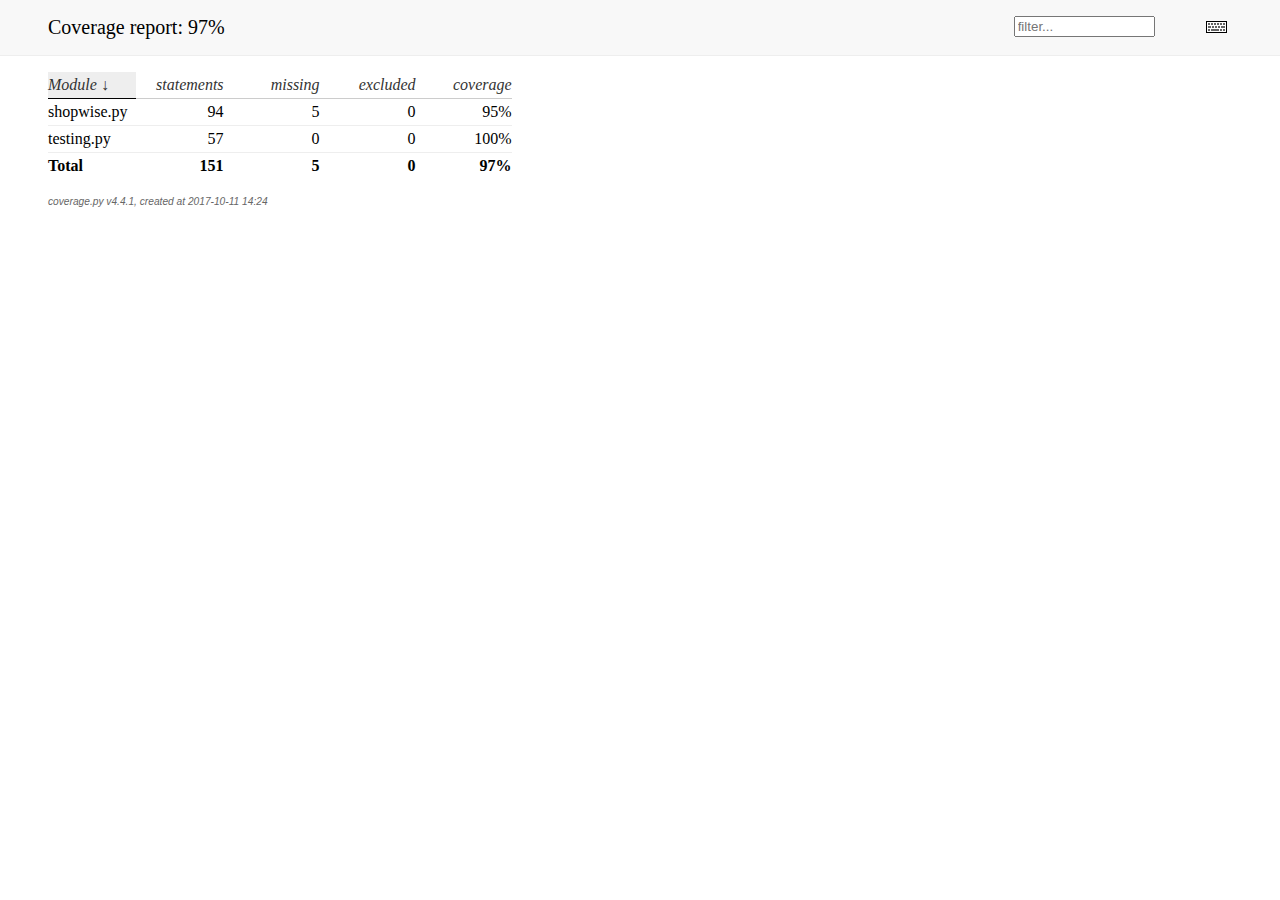
<file: htmlcov/index.html>
<!DOCTYPE html>
<html>
<head>
    <meta http-equiv="Content-Type" content="text/html; charset=utf-8">
    <title>Coverage report</title>
    <link rel="stylesheet" href="style.css" type="text/css">
    
    <script type="text/javascript" src="jquery.min.js"></script>
    <script type="text/javascript" src="jquery.ba-throttle-debounce.min.js"></script>
    <script type="text/javascript" src="jquery.tablesorter.min.js"></script>
    <script type="text/javascript" src="jquery.hotkeys.js"></script>
    <script type="text/javascript" src="coverage_html.js"></script>
    <script type="text/javascript">
        jQuery(document).ready(coverage.index_ready);
    </script>
</head>
<body class="indexfile">

<div id="header">
    <div class="content">
        <h1>Coverage report:
            <span class="pc_cov">97%</span>
        </h1>

        <img id="keyboard_icon" src="keybd_closed.png" alt="Show keyboard shortcuts" />

        <form id="filter_container">
            <input id="filter" type="text" value="" placeholder="filter..." />
        </form>
    </div>
</div>

<div class="help_panel">
    <img id="panel_icon" src="keybd_open.png" alt="Hide keyboard shortcuts" />
    <p class="legend">Hot-keys on this page</p>
    <div>
    <p class="keyhelp">
        <span class="key">n</span>
        <span class="key">s</span>
        <span class="key">m</span>
        <span class="key">x</span>
        
        <span class="key">c</span> &nbsp; change column sorting
    </p>
    </div>
</div>

<div id="index">
    <table class="index">
        <thead>
            
            <tr class="tablehead" title="Click to sort">
                <th class="name left headerSortDown shortkey_n">Module</th>
                <th class="shortkey_s">statements</th>
                <th class="shortkey_m">missing</th>
                <th class="shortkey_x">excluded</th>
                
                <th class="right shortkey_c">coverage</th>
            </tr>
        </thead>
        
        <tfoot>
            <tr class="total">
                <td class="name left">Total</td>
                <td>151</td>
                <td>5</td>
                <td>0</td>
                
                <td class="right" data-ratio="146 151">97%</td>
            </tr>
        </tfoot>
        <tbody>
            
            <tr class="file">
                <td class="name left"><a href="shopwise_py.html">shopwise.py</a></td>
                <td>94</td>
                <td>5</td>
                <td>0</td>
                
                <td class="right" data-ratio="89 94">95%</td>
            </tr>
            
            <tr class="file">
                <td class="name left"><a href="testing_py.html">testing.py</a></td>
                <td>57</td>
                <td>0</td>
                <td>0</td>
                
                <td class="right" data-ratio="57 57">100%</td>
            </tr>
            
        </tbody>
    </table>

    <p id="no_rows">
        No items found using the specified filter.
    </p>
</div>

<div id="footer">
    <div class="content">
        <p>
            <a class="nav" href="https://coverage.readthedocs.io">coverage.py v4.4.1</a>,
            created at 2017-10-11 14:24
        </p>
    </div>
</div>

</body>
</html>
</file>
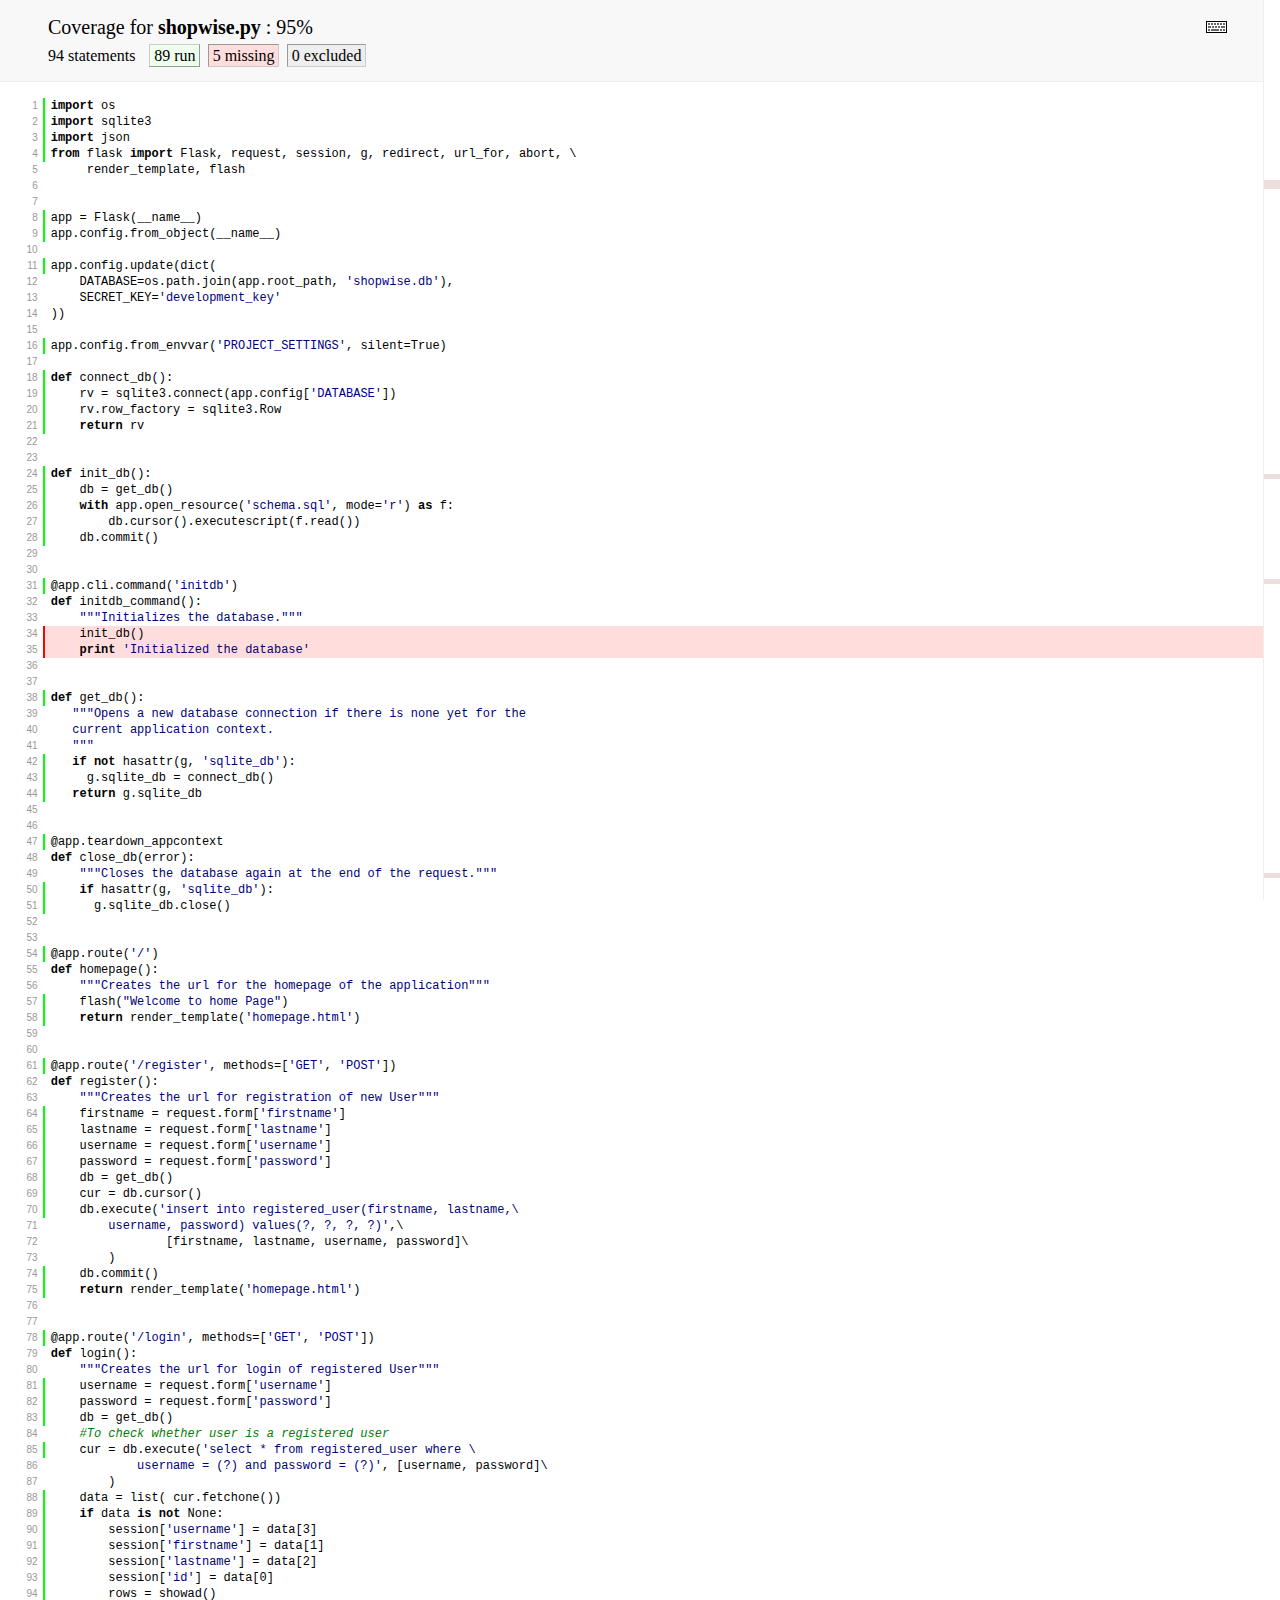
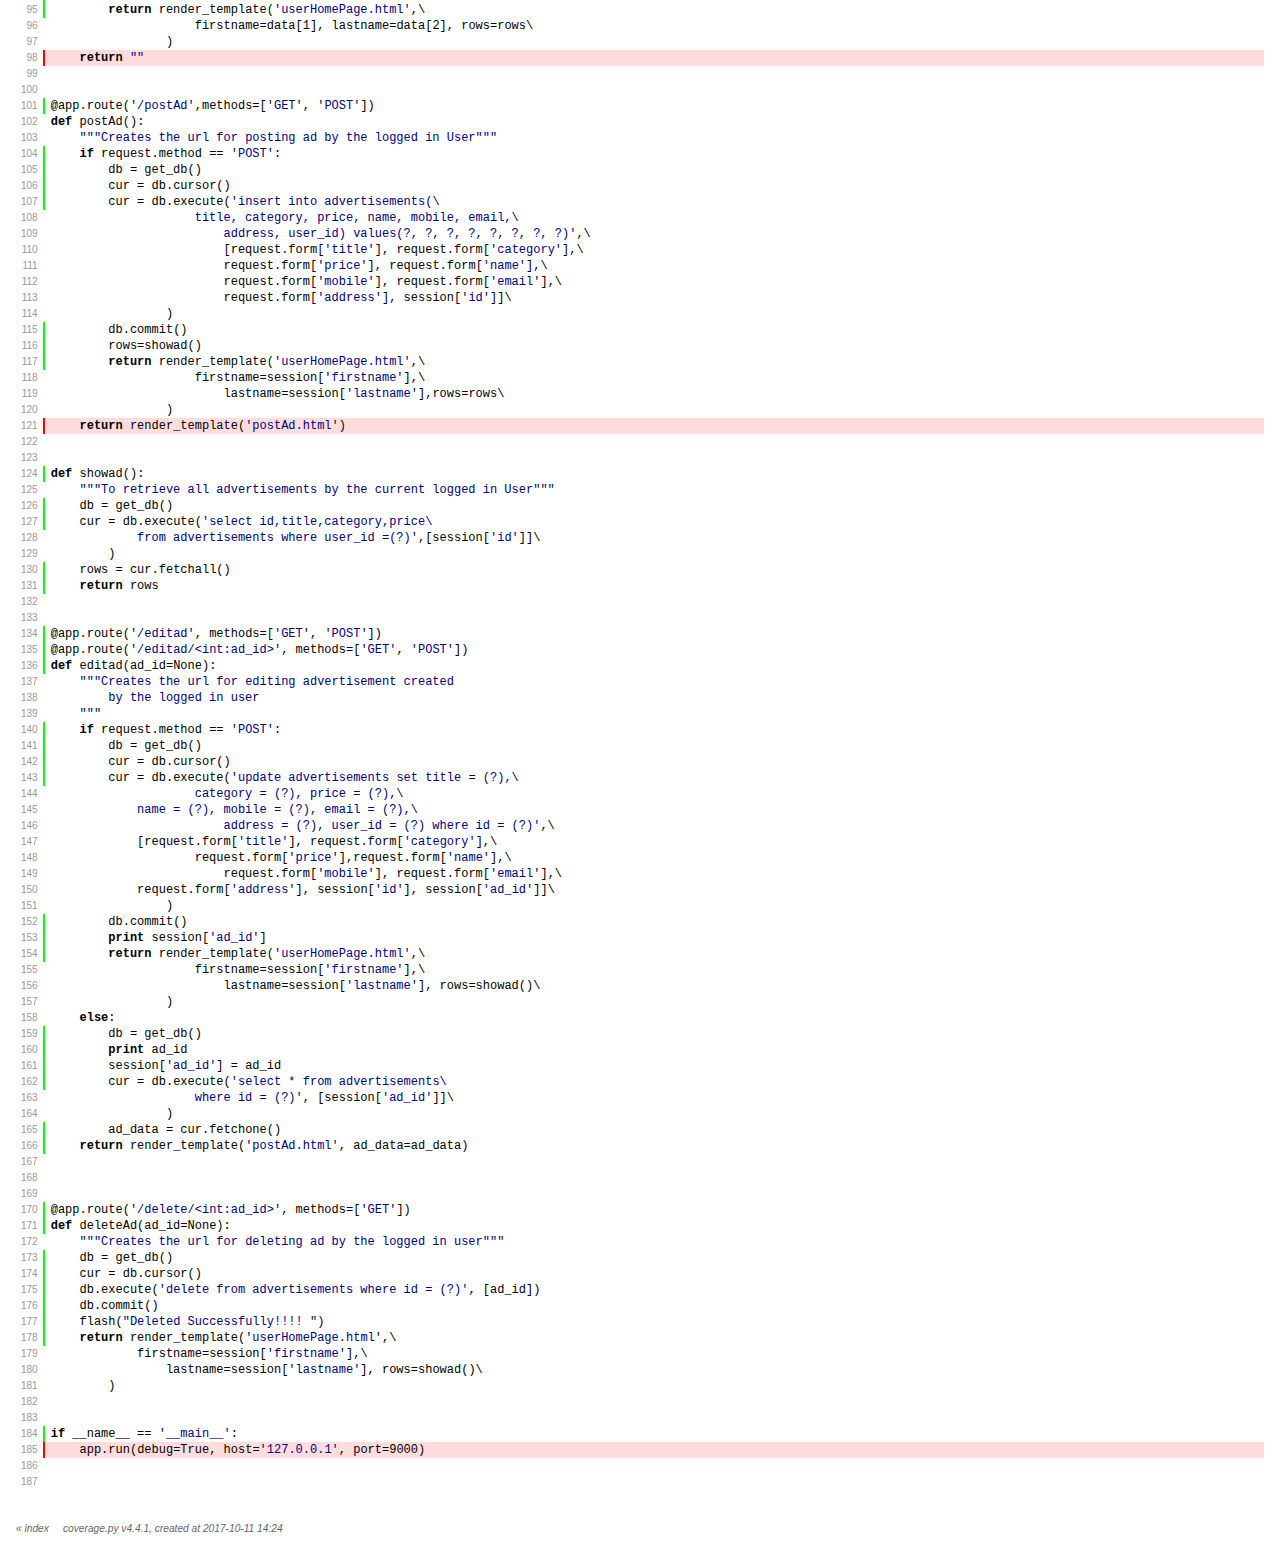
<file: htmlcov/shopwise_py.html>
<!DOCTYPE html>
<html>
<head>
    <meta http-equiv="Content-Type" content="text/html; charset=utf-8">
    
    
    <meta http-equiv="X-UA-Compatible" content="IE=emulateIE7" />
    <title>Coverage for shopwise.py: 95%</title>
    <link rel="stylesheet" href="style.css" type="text/css">
    
    <script type="text/javascript" src="jquery.min.js"></script>
    <script type="text/javascript" src="jquery.hotkeys.js"></script>
    <script type="text/javascript" src="jquery.isonscreen.js"></script>
    <script type="text/javascript" src="coverage_html.js"></script>
    <script type="text/javascript">
        jQuery(document).ready(coverage.pyfile_ready);
    </script>
</head>
<body class="pyfile">

<div id="header">
    <div class="content">
        <h1>Coverage for <b>shopwise.py</b> :
            <span class="pc_cov">95%</span>
        </h1>

        <img id="keyboard_icon" src="keybd_closed.png" alt="Show keyboard shortcuts" />

        <h2 class="stats">
            94 statements &nbsp;
            <span class="run hide_run shortkey_r button_toggle_run">89 run</span>
            <span class="mis shortkey_m button_toggle_mis">5 missing</span>
            <span class="exc shortkey_x button_toggle_exc">0 excluded</span>

            
        </h2>
    </div>
</div>

<div class="help_panel">
    <img id="panel_icon" src="keybd_open.png" alt="Hide keyboard shortcuts" />
    <p class="legend">Hot-keys on this page</p>
    <div>
    <p class="keyhelp">
        <span class="key">r</span>
        <span class="key">m</span>
        <span class="key">x</span>
        <span class="key">p</span> &nbsp; toggle line displays
    </p>
    <p class="keyhelp">
        <span class="key">j</span>
        <span class="key">k</span> &nbsp; next/prev highlighted chunk
    </p>
    <p class="keyhelp">
        <span class="key">0</span> &nbsp; (zero) top of page
    </p>
    <p class="keyhelp">
        <span class="key">1</span> &nbsp; (one) first highlighted chunk
    </p>
    </div>
</div>

<div id="source">
    <table>
        <tr>
            <td class="linenos">
<p id="n1" class="stm run hide_run"><a href="#n1">1</a></p>
<p id="n2" class="stm run hide_run"><a href="#n2">2</a></p>
<p id="n3" class="stm run hide_run"><a href="#n3">3</a></p>
<p id="n4" class="stm run hide_run"><a href="#n4">4</a></p>
<p id="n5" class="pln"><a href="#n5">5</a></p>
<p id="n6" class="pln"><a href="#n6">6</a></p>
<p id="n7" class="pln"><a href="#n7">7</a></p>
<p id="n8" class="stm run hide_run"><a href="#n8">8</a></p>
<p id="n9" class="stm run hide_run"><a href="#n9">9</a></p>
<p id="n10" class="pln"><a href="#n10">10</a></p>
<p id="n11" class="stm run hide_run"><a href="#n11">11</a></p>
<p id="n12" class="pln"><a href="#n12">12</a></p>
<p id="n13" class="pln"><a href="#n13">13</a></p>
<p id="n14" class="pln"><a href="#n14">14</a></p>
<p id="n15" class="pln"><a href="#n15">15</a></p>
<p id="n16" class="stm run hide_run"><a href="#n16">16</a></p>
<p id="n17" class="pln"><a href="#n17">17</a></p>
<p id="n18" class="stm run hide_run"><a href="#n18">18</a></p>
<p id="n19" class="stm run hide_run"><a href="#n19">19</a></p>
<p id="n20" class="stm run hide_run"><a href="#n20">20</a></p>
<p id="n21" class="stm run hide_run"><a href="#n21">21</a></p>
<p id="n22" class="pln"><a href="#n22">22</a></p>
<p id="n23" class="pln"><a href="#n23">23</a></p>
<p id="n24" class="stm run hide_run"><a href="#n24">24</a></p>
<p id="n25" class="stm run hide_run"><a href="#n25">25</a></p>
<p id="n26" class="stm run hide_run"><a href="#n26">26</a></p>
<p id="n27" class="stm run hide_run"><a href="#n27">27</a></p>
<p id="n28" class="stm run hide_run"><a href="#n28">28</a></p>
<p id="n29" class="pln"><a href="#n29">29</a></p>
<p id="n30" class="pln"><a href="#n30">30</a></p>
<p id="n31" class="stm run hide_run"><a href="#n31">31</a></p>
<p id="n32" class="pln"><a href="#n32">32</a></p>
<p id="n33" class="pln"><a href="#n33">33</a></p>
<p id="n34" class="stm mis"><a href="#n34">34</a></p>
<p id="n35" class="stm mis"><a href="#n35">35</a></p>
<p id="n36" class="pln"><a href="#n36">36</a></p>
<p id="n37" class="pln"><a href="#n37">37</a></p>
<p id="n38" class="stm run hide_run"><a href="#n38">38</a></p>
<p id="n39" class="pln"><a href="#n39">39</a></p>
<p id="n40" class="pln"><a href="#n40">40</a></p>
<p id="n41" class="pln"><a href="#n41">41</a></p>
<p id="n42" class="stm run hide_run"><a href="#n42">42</a></p>
<p id="n43" class="stm run hide_run"><a href="#n43">43</a></p>
<p id="n44" class="stm run hide_run"><a href="#n44">44</a></p>
<p id="n45" class="pln"><a href="#n45">45</a></p>
<p id="n46" class="pln"><a href="#n46">46</a></p>
<p id="n47" class="stm run hide_run"><a href="#n47">47</a></p>
<p id="n48" class="pln"><a href="#n48">48</a></p>
<p id="n49" class="pln"><a href="#n49">49</a></p>
<p id="n50" class="stm run hide_run"><a href="#n50">50</a></p>
<p id="n51" class="stm run hide_run"><a href="#n51">51</a></p>
<p id="n52" class="pln"><a href="#n52">52</a></p>
<p id="n53" class="pln"><a href="#n53">53</a></p>
<p id="n54" class="stm run hide_run"><a href="#n54">54</a></p>
<p id="n55" class="pln"><a href="#n55">55</a></p>
<p id="n56" class="pln"><a href="#n56">56</a></p>
<p id="n57" class="stm run hide_run"><a href="#n57">57</a></p>
<p id="n58" class="stm run hide_run"><a href="#n58">58</a></p>
<p id="n59" class="pln"><a href="#n59">59</a></p>
<p id="n60" class="pln"><a href="#n60">60</a></p>
<p id="n61" class="stm run hide_run"><a href="#n61">61</a></p>
<p id="n62" class="pln"><a href="#n62">62</a></p>
<p id="n63" class="pln"><a href="#n63">63</a></p>
<p id="n64" class="stm run hide_run"><a href="#n64">64</a></p>
<p id="n65" class="stm run hide_run"><a href="#n65">65</a></p>
<p id="n66" class="stm run hide_run"><a href="#n66">66</a></p>
<p id="n67" class="stm run hide_run"><a href="#n67">67</a></p>
<p id="n68" class="stm run hide_run"><a href="#n68">68</a></p>
<p id="n69" class="stm run hide_run"><a href="#n69">69</a></p>
<p id="n70" class="stm run hide_run"><a href="#n70">70</a></p>
<p id="n71" class="pln"><a href="#n71">71</a></p>
<p id="n72" class="pln"><a href="#n72">72</a></p>
<p id="n73" class="pln"><a href="#n73">73</a></p>
<p id="n74" class="stm run hide_run"><a href="#n74">74</a></p>
<p id="n75" class="stm run hide_run"><a href="#n75">75</a></p>
<p id="n76" class="pln"><a href="#n76">76</a></p>
<p id="n77" class="pln"><a href="#n77">77</a></p>
<p id="n78" class="stm run hide_run"><a href="#n78">78</a></p>
<p id="n79" class="pln"><a href="#n79">79</a></p>
<p id="n80" class="pln"><a href="#n80">80</a></p>
<p id="n81" class="stm run hide_run"><a href="#n81">81</a></p>
<p id="n82" class="stm run hide_run"><a href="#n82">82</a></p>
<p id="n83" class="stm run hide_run"><a href="#n83">83</a></p>
<p id="n84" class="pln"><a href="#n84">84</a></p>
<p id="n85" class="stm run hide_run"><a href="#n85">85</a></p>
<p id="n86" class="pln"><a href="#n86">86</a></p>
<p id="n87" class="pln"><a href="#n87">87</a></p>
<p id="n88" class="stm run hide_run"><a href="#n88">88</a></p>
<p id="n89" class="stm run hide_run"><a href="#n89">89</a></p>
<p id="n90" class="stm run hide_run"><a href="#n90">90</a></p>
<p id="n91" class="stm run hide_run"><a href="#n91">91</a></p>
<p id="n92" class="stm run hide_run"><a href="#n92">92</a></p>
<p id="n93" class="stm run hide_run"><a href="#n93">93</a></p>
<p id="n94" class="stm run hide_run"><a href="#n94">94</a></p>
<p id="n95" class="stm run hide_run"><a href="#n95">95</a></p>
<p id="n96" class="pln"><a href="#n96">96</a></p>
<p id="n97" class="pln"><a href="#n97">97</a></p>
<p id="n98" class="stm mis"><a href="#n98">98</a></p>
<p id="n99" class="pln"><a href="#n99">99</a></p>
<p id="n100" class="pln"><a href="#n100">100</a></p>
<p id="n101" class="stm run hide_run"><a href="#n101">101</a></p>
<p id="n102" class="pln"><a href="#n102">102</a></p>
<p id="n103" class="pln"><a href="#n103">103</a></p>
<p id="n104" class="stm run hide_run"><a href="#n104">104</a></p>
<p id="n105" class="stm run hide_run"><a href="#n105">105</a></p>
<p id="n106" class="stm run hide_run"><a href="#n106">106</a></p>
<p id="n107" class="stm run hide_run"><a href="#n107">107</a></p>
<p id="n108" class="pln"><a href="#n108">108</a></p>
<p id="n109" class="pln"><a href="#n109">109</a></p>
<p id="n110" class="pln"><a href="#n110">110</a></p>
<p id="n111" class="pln"><a href="#n111">111</a></p>
<p id="n112" class="pln"><a href="#n112">112</a></p>
<p id="n113" class="pln"><a href="#n113">113</a></p>
<p id="n114" class="pln"><a href="#n114">114</a></p>
<p id="n115" class="stm run hide_run"><a href="#n115">115</a></p>
<p id="n116" class="stm run hide_run"><a href="#n116">116</a></p>
<p id="n117" class="stm run hide_run"><a href="#n117">117</a></p>
<p id="n118" class="pln"><a href="#n118">118</a></p>
<p id="n119" class="pln"><a href="#n119">119</a></p>
<p id="n120" class="pln"><a href="#n120">120</a></p>
<p id="n121" class="stm mis"><a href="#n121">121</a></p>
<p id="n122" class="pln"><a href="#n122">122</a></p>
<p id="n123" class="pln"><a href="#n123">123</a></p>
<p id="n124" class="stm run hide_run"><a href="#n124">124</a></p>
<p id="n125" class="pln"><a href="#n125">125</a></p>
<p id="n126" class="stm run hide_run"><a href="#n126">126</a></p>
<p id="n127" class="stm run hide_run"><a href="#n127">127</a></p>
<p id="n128" class="pln"><a href="#n128">128</a></p>
<p id="n129" class="pln"><a href="#n129">129</a></p>
<p id="n130" class="stm run hide_run"><a href="#n130">130</a></p>
<p id="n131" class="stm run hide_run"><a href="#n131">131</a></p>
<p id="n132" class="pln"><a href="#n132">132</a></p>
<p id="n133" class="pln"><a href="#n133">133</a></p>
<p id="n134" class="stm run hide_run"><a href="#n134">134</a></p>
<p id="n135" class="stm run hide_run"><a href="#n135">135</a></p>
<p id="n136" class="stm run hide_run"><a href="#n136">136</a></p>
<p id="n137" class="pln"><a href="#n137">137</a></p>
<p id="n138" class="pln"><a href="#n138">138</a></p>
<p id="n139" class="pln"><a href="#n139">139</a></p>
<p id="n140" class="stm run hide_run"><a href="#n140">140</a></p>
<p id="n141" class="stm run hide_run"><a href="#n141">141</a></p>
<p id="n142" class="stm run hide_run"><a href="#n142">142</a></p>
<p id="n143" class="stm run hide_run"><a href="#n143">143</a></p>
<p id="n144" class="pln"><a href="#n144">144</a></p>
<p id="n145" class="pln"><a href="#n145">145</a></p>
<p id="n146" class="pln"><a href="#n146">146</a></p>
<p id="n147" class="pln"><a href="#n147">147</a></p>
<p id="n148" class="pln"><a href="#n148">148</a></p>
<p id="n149" class="pln"><a href="#n149">149</a></p>
<p id="n150" class="pln"><a href="#n150">150</a></p>
<p id="n151" class="pln"><a href="#n151">151</a></p>
<p id="n152" class="stm run hide_run"><a href="#n152">152</a></p>
<p id="n153" class="stm run hide_run"><a href="#n153">153</a></p>
<p id="n154" class="stm run hide_run"><a href="#n154">154</a></p>
<p id="n155" class="pln"><a href="#n155">155</a></p>
<p id="n156" class="pln"><a href="#n156">156</a></p>
<p id="n157" class="pln"><a href="#n157">157</a></p>
<p id="n158" class="pln"><a href="#n158">158</a></p>
<p id="n159" class="stm run hide_run"><a href="#n159">159</a></p>
<p id="n160" class="stm run hide_run"><a href="#n160">160</a></p>
<p id="n161" class="stm run hide_run"><a href="#n161">161</a></p>
<p id="n162" class="stm run hide_run"><a href="#n162">162</a></p>
<p id="n163" class="pln"><a href="#n163">163</a></p>
<p id="n164" class="pln"><a href="#n164">164</a></p>
<p id="n165" class="stm run hide_run"><a href="#n165">165</a></p>
<p id="n166" class="stm run hide_run"><a href="#n166">166</a></p>
<p id="n167" class="pln"><a href="#n167">167</a></p>
<p id="n168" class="pln"><a href="#n168">168</a></p>
<p id="n169" class="pln"><a href="#n169">169</a></p>
<p id="n170" class="stm run hide_run"><a href="#n170">170</a></p>
<p id="n171" class="stm run hide_run"><a href="#n171">171</a></p>
<p id="n172" class="pln"><a href="#n172">172</a></p>
<p id="n173" class="stm run hide_run"><a href="#n173">173</a></p>
<p id="n174" class="stm run hide_run"><a href="#n174">174</a></p>
<p id="n175" class="stm run hide_run"><a href="#n175">175</a></p>
<p id="n176" class="stm run hide_run"><a href="#n176">176</a></p>
<p id="n177" class="stm run hide_run"><a href="#n177">177</a></p>
<p id="n178" class="stm run hide_run"><a href="#n178">178</a></p>
<p id="n179" class="pln"><a href="#n179">179</a></p>
<p id="n180" class="pln"><a href="#n180">180</a></p>
<p id="n181" class="pln"><a href="#n181">181</a></p>
<p id="n182" class="pln"><a href="#n182">182</a></p>
<p id="n183" class="pln"><a href="#n183">183</a></p>
<p id="n184" class="stm run hide_run"><a href="#n184">184</a></p>
<p id="n185" class="stm mis"><a href="#n185">185</a></p>
<p id="n186" class="pln"><a href="#n186">186</a></p>
<p id="n187" class="pln"><a href="#n187">187</a></p>

            </td>
            <td class="text">
<p id="t1" class="stm run hide_run"><span class="key">import</span> <span class="nam">os</span><span class="strut">&nbsp;</span></p>
<p id="t2" class="stm run hide_run"><span class="key">import</span> <span class="nam">sqlite3</span><span class="strut">&nbsp;</span></p>
<p id="t3" class="stm run hide_run"><span class="key">import</span> <span class="nam">json</span><span class="strut">&nbsp;</span></p>
<p id="t4" class="stm run hide_run"><span class="key">from</span> <span class="nam">flask</span> <span class="key">import</span> <span class="nam">Flask</span><span class="op">,</span> <span class="nam">request</span><span class="op">,</span> <span class="nam">session</span><span class="op">,</span> <span class="nam">g</span><span class="op">,</span> <span class="nam">redirect</span><span class="op">,</span> <span class="nam">url_for</span><span class="op">,</span> <span class="nam">abort</span><span class="op">,</span> <span class="xx">\</span><span class="strut">&nbsp;</span></p>
<p id="t5" class="pln">     <span class="nam">render_template</span><span class="op">,</span> <span class="nam">flash</span><span class="strut">&nbsp;</span></p>
<p id="t6" class="pln"><span class="strut">&nbsp;</span></p>
<p id="t7" class="pln"><span class="strut">&nbsp;</span></p>
<p id="t8" class="stm run hide_run"><span class="nam">app</span> <span class="op">=</span> <span class="nam">Flask</span><span class="op">(</span><span class="nam">__name__</span><span class="op">)</span><span class="strut">&nbsp;</span></p>
<p id="t9" class="stm run hide_run"><span class="nam">app</span><span class="op">.</span><span class="nam">config</span><span class="op">.</span><span class="nam">from_object</span><span class="op">(</span><span class="nam">__name__</span><span class="op">)</span><span class="strut">&nbsp;</span></p>
<p id="t10" class="pln"><span class="strut">&nbsp;</span></p>
<p id="t11" class="stm run hide_run"><span class="nam">app</span><span class="op">.</span><span class="nam">config</span><span class="op">.</span><span class="nam">update</span><span class="op">(</span><span class="nam">dict</span><span class="op">(</span><span class="strut">&nbsp;</span></p>
<p id="t12" class="pln">    <span class="nam">DATABASE</span><span class="op">=</span><span class="nam">os</span><span class="op">.</span><span class="nam">path</span><span class="op">.</span><span class="nam">join</span><span class="op">(</span><span class="nam">app</span><span class="op">.</span><span class="nam">root_path</span><span class="op">,</span> <span class="str">'shopwise.db'</span><span class="op">)</span><span class="op">,</span><span class="strut">&nbsp;</span></p>
<p id="t13" class="pln">    <span class="nam">SECRET_KEY</span><span class="op">=</span><span class="str">'development_key'</span><span class="strut">&nbsp;</span></p>
<p id="t14" class="pln"><span class="op">)</span><span class="op">)</span><span class="strut">&nbsp;</span></p>
<p id="t15" class="pln"><span class="strut">&nbsp;</span></p>
<p id="t16" class="stm run hide_run"><span class="nam">app</span><span class="op">.</span><span class="nam">config</span><span class="op">.</span><span class="nam">from_envvar</span><span class="op">(</span><span class="str">'PROJECT_SETTINGS'</span><span class="op">,</span> <span class="nam">silent</span><span class="op">=</span><span class="nam">True</span><span class="op">)</span><span class="strut">&nbsp;</span></p>
<p id="t17" class="pln"><span class="strut">&nbsp;</span></p>
<p id="t18" class="stm run hide_run"><span class="key">def</span> <span class="nam">connect_db</span><span class="op">(</span><span class="op">)</span><span class="op">:</span><span class="strut">&nbsp;</span></p>
<p id="t19" class="stm run hide_run">    <span class="nam">rv</span> <span class="op">=</span> <span class="nam">sqlite3</span><span class="op">.</span><span class="nam">connect</span><span class="op">(</span><span class="nam">app</span><span class="op">.</span><span class="nam">config</span><span class="op">[</span><span class="str">'DATABASE'</span><span class="op">]</span><span class="op">)</span><span class="strut">&nbsp;</span></p>
<p id="t20" class="stm run hide_run">    <span class="nam">rv</span><span class="op">.</span><span class="nam">row_factory</span> <span class="op">=</span> <span class="nam">sqlite3</span><span class="op">.</span><span class="nam">Row</span><span class="strut">&nbsp;</span></p>
<p id="t21" class="stm run hide_run">    <span class="key">return</span> <span class="nam">rv</span><span class="strut">&nbsp;</span></p>
<p id="t22" class="pln"><span class="strut">&nbsp;</span></p>
<p id="t23" class="pln"><span class="strut">&nbsp;</span></p>
<p id="t24" class="stm run hide_run"><span class="key">def</span> <span class="nam">init_db</span><span class="op">(</span><span class="op">)</span><span class="op">:</span><span class="strut">&nbsp;</span></p>
<p id="t25" class="stm run hide_run">    <span class="nam">db</span> <span class="op">=</span> <span class="nam">get_db</span><span class="op">(</span><span class="op">)</span><span class="strut">&nbsp;</span></p>
<p id="t26" class="stm run hide_run">    <span class="key">with</span> <span class="nam">app</span><span class="op">.</span><span class="nam">open_resource</span><span class="op">(</span><span class="str">'schema.sql'</span><span class="op">,</span> <span class="nam">mode</span><span class="op">=</span><span class="str">'r'</span><span class="op">)</span> <span class="key">as</span> <span class="nam">f</span><span class="op">:</span><span class="strut">&nbsp;</span></p>
<p id="t27" class="stm run hide_run">        <span class="nam">db</span><span class="op">.</span><span class="nam">cursor</span><span class="op">(</span><span class="op">)</span><span class="op">.</span><span class="nam">executescript</span><span class="op">(</span><span class="nam">f</span><span class="op">.</span><span class="nam">read</span><span class="op">(</span><span class="op">)</span><span class="op">)</span><span class="strut">&nbsp;</span></p>
<p id="t28" class="stm run hide_run">    <span class="nam">db</span><span class="op">.</span><span class="nam">commit</span><span class="op">(</span><span class="op">)</span><span class="strut">&nbsp;</span></p>
<p id="t29" class="pln"><span class="strut">&nbsp;</span></p>
<p id="t30" class="pln"><span class="strut">&nbsp;</span></p>
<p id="t31" class="stm run hide_run"><span class="op">@</span><span class="nam">app</span><span class="op">.</span><span class="nam">cli</span><span class="op">.</span><span class="nam">command</span><span class="op">(</span><span class="str">'initdb'</span><span class="op">)</span><span class="strut">&nbsp;</span></p>
<p id="t32" class="pln"><span class="key">def</span> <span class="nam">initdb_command</span><span class="op">(</span><span class="op">)</span><span class="op">:</span><span class="strut">&nbsp;</span></p>
<p id="t33" class="pln">    <span class="str">"""Initializes the database."""</span><span class="strut">&nbsp;</span></p>
<p id="t34" class="stm mis">    <span class="nam">init_db</span><span class="op">(</span><span class="op">)</span><span class="strut">&nbsp;</span></p>
<p id="t35" class="stm mis">    <span class="key">print</span> <span class="str">'Initialized the database'</span><span class="strut">&nbsp;</span></p>
<p id="t36" class="pln"><span class="strut">&nbsp;</span></p>
<p id="t37" class="pln"><span class="strut">&nbsp;</span></p>
<p id="t38" class="stm run hide_run"><span class="key">def</span> <span class="nam">get_db</span><span class="op">(</span><span class="op">)</span><span class="op">:</span><span class="strut">&nbsp;</span></p>
<p id="t39" class="pln">   <span class="str">"""Opens a new database connection if there is none yet for the</span><span class="strut">&nbsp;</span></p>
<p id="t40" class="pln"><span class="str">   current application context.</span><span class="strut">&nbsp;</span></p>
<p id="t41" class="pln"><span class="str">   """</span><span class="strut">&nbsp;</span></p>
<p id="t42" class="stm run hide_run">   <span class="key">if</span> <span class="key">not</span> <span class="nam">hasattr</span><span class="op">(</span><span class="nam">g</span><span class="op">,</span> <span class="str">'sqlite_db'</span><span class="op">)</span><span class="op">:</span><span class="strut">&nbsp;</span></p>
<p id="t43" class="stm run hide_run">     <span class="nam">g</span><span class="op">.</span><span class="nam">sqlite_db</span> <span class="op">=</span> <span class="nam">connect_db</span><span class="op">(</span><span class="op">)</span><span class="strut">&nbsp;</span></p>
<p id="t44" class="stm run hide_run">   <span class="key">return</span> <span class="nam">g</span><span class="op">.</span><span class="nam">sqlite_db</span><span class="strut">&nbsp;</span></p>
<p id="t45" class="pln"><span class="strut">&nbsp;</span></p>
<p id="t46" class="pln"><span class="strut">&nbsp;</span></p>
<p id="t47" class="stm run hide_run"><span class="op">@</span><span class="nam">app</span><span class="op">.</span><span class="nam">teardown_appcontext</span><span class="strut">&nbsp;</span></p>
<p id="t48" class="pln"><span class="key">def</span> <span class="nam">close_db</span><span class="op">(</span><span class="nam">error</span><span class="op">)</span><span class="op">:</span><span class="strut">&nbsp;</span></p>
<p id="t49" class="pln">    <span class="str">"""Closes the database again at the end of the request."""</span><span class="strut">&nbsp;</span></p>
<p id="t50" class="stm run hide_run">    <span class="key">if</span> <span class="nam">hasattr</span><span class="op">(</span><span class="nam">g</span><span class="op">,</span> <span class="str">'sqlite_db'</span><span class="op">)</span><span class="op">:</span><span class="strut">&nbsp;</span></p>
<p id="t51" class="stm run hide_run">      <span class="nam">g</span><span class="op">.</span><span class="nam">sqlite_db</span><span class="op">.</span><span class="nam">close</span><span class="op">(</span><span class="op">)</span><span class="strut">&nbsp;</span></p>
<p id="t52" class="pln"><span class="strut">&nbsp;</span></p>
<p id="t53" class="pln"><span class="strut">&nbsp;</span></p>
<p id="t54" class="stm run hide_run"><span class="op">@</span><span class="nam">app</span><span class="op">.</span><span class="nam">route</span><span class="op">(</span><span class="str">'/'</span><span class="op">)</span><span class="strut">&nbsp;</span></p>
<p id="t55" class="pln"><span class="key">def</span> <span class="nam">homepage</span><span class="op">(</span><span class="op">)</span><span class="op">:</span><span class="strut">&nbsp;</span></p>
<p id="t56" class="pln">    <span class="str">"""Creates the url for the homepage of the application"""</span><span class="strut">&nbsp;</span></p>
<p id="t57" class="stm run hide_run">    <span class="nam">flash</span><span class="op">(</span><span class="str">"Welcome to home Page"</span><span class="op">)</span><span class="strut">&nbsp;</span></p>
<p id="t58" class="stm run hide_run">    <span class="key">return</span> <span class="nam">render_template</span><span class="op">(</span><span class="str">'homepage.html'</span><span class="op">)</span><span class="strut">&nbsp;</span></p>
<p id="t59" class="pln"><span class="strut">&nbsp;</span></p>
<p id="t60" class="pln"><span class="strut">&nbsp;</span></p>
<p id="t61" class="stm run hide_run"><span class="op">@</span><span class="nam">app</span><span class="op">.</span><span class="nam">route</span><span class="op">(</span><span class="str">'/register'</span><span class="op">,</span> <span class="nam">methods</span><span class="op">=</span><span class="op">[</span><span class="str">'GET'</span><span class="op">,</span> <span class="str">'POST'</span><span class="op">]</span><span class="op">)</span><span class="strut">&nbsp;</span></p>
<p id="t62" class="pln"><span class="key">def</span> <span class="nam">register</span><span class="op">(</span><span class="op">)</span><span class="op">:</span><span class="strut">&nbsp;</span></p>
<p id="t63" class="pln">    <span class="str">"""Creates the url for registration of new User"""</span><span class="strut">&nbsp;</span></p>
<p id="t64" class="stm run hide_run">    <span class="nam">firstname</span> <span class="op">=</span> <span class="nam">request</span><span class="op">.</span><span class="nam">form</span><span class="op">[</span><span class="str">'firstname'</span><span class="op">]</span><span class="strut">&nbsp;</span></p>
<p id="t65" class="stm run hide_run">    <span class="nam">lastname</span> <span class="op">=</span> <span class="nam">request</span><span class="op">.</span><span class="nam">form</span><span class="op">[</span><span class="str">'lastname'</span><span class="op">]</span><span class="strut">&nbsp;</span></p>
<p id="t66" class="stm run hide_run">    <span class="nam">username</span> <span class="op">=</span> <span class="nam">request</span><span class="op">.</span><span class="nam">form</span><span class="op">[</span><span class="str">'username'</span><span class="op">]</span><span class="strut">&nbsp;</span></p>
<p id="t67" class="stm run hide_run">    <span class="nam">password</span> <span class="op">=</span> <span class="nam">request</span><span class="op">.</span><span class="nam">form</span><span class="op">[</span><span class="str">'password'</span><span class="op">]</span><span class="strut">&nbsp;</span></p>
<p id="t68" class="stm run hide_run">    <span class="nam">db</span> <span class="op">=</span> <span class="nam">get_db</span><span class="op">(</span><span class="op">)</span><span class="strut">&nbsp;</span></p>
<p id="t69" class="stm run hide_run">    <span class="nam">cur</span> <span class="op">=</span> <span class="nam">db</span><span class="op">.</span><span class="nam">cursor</span><span class="op">(</span><span class="op">)</span><span class="strut">&nbsp;</span></p>
<p id="t70" class="stm run hide_run">    <span class="nam">db</span><span class="op">.</span><span class="nam">execute</span><span class="op">(</span><span class="str">'insert into registered_user(firstname, lastname,\</span><span class="strut">&nbsp;</span></p>
<p id="t71" class="pln"><span class="str">        username, password) values(?, ?, ?, ?)'</span><span class="op">,</span><span class="xx">\</span><span class="strut">&nbsp;</span></p>
<p id="t72" class="pln">                <span class="op">[</span><span class="nam">firstname</span><span class="op">,</span> <span class="nam">lastname</span><span class="op">,</span> <span class="nam">username</span><span class="op">,</span> <span class="nam">password</span><span class="op">]</span><span class="xx">\</span><span class="strut">&nbsp;</span></p>
<p id="t73" class="pln">        <span class="op">)</span><span class="strut">&nbsp;</span></p>
<p id="t74" class="stm run hide_run">    <span class="nam">db</span><span class="op">.</span><span class="nam">commit</span><span class="op">(</span><span class="op">)</span><span class="strut">&nbsp;</span></p>
<p id="t75" class="stm run hide_run">    <span class="key">return</span> <span class="nam">render_template</span><span class="op">(</span><span class="str">'homepage.html'</span><span class="op">)</span><span class="strut">&nbsp;</span></p>
<p id="t76" class="pln"><span class="strut">&nbsp;</span></p>
<p id="t77" class="pln"><span class="strut">&nbsp;</span></p>
<p id="t78" class="stm run hide_run"><span class="op">@</span><span class="nam">app</span><span class="op">.</span><span class="nam">route</span><span class="op">(</span><span class="str">'/login'</span><span class="op">,</span> <span class="nam">methods</span><span class="op">=</span><span class="op">[</span><span class="str">'GET'</span><span class="op">,</span> <span class="str">'POST'</span><span class="op">]</span><span class="op">)</span><span class="strut">&nbsp;</span></p>
<p id="t79" class="pln"><span class="key">def</span> <span class="nam">login</span><span class="op">(</span><span class="op">)</span><span class="op">:</span><span class="strut">&nbsp;</span></p>
<p id="t80" class="pln">    <span class="str">"""Creates the url for login of registered User"""</span><span class="strut">&nbsp;</span></p>
<p id="t81" class="stm run hide_run">    <span class="nam">username</span> <span class="op">=</span> <span class="nam">request</span><span class="op">.</span><span class="nam">form</span><span class="op">[</span><span class="str">'username'</span><span class="op">]</span><span class="strut">&nbsp;</span></p>
<p id="t82" class="stm run hide_run">    <span class="nam">password</span> <span class="op">=</span> <span class="nam">request</span><span class="op">.</span><span class="nam">form</span><span class="op">[</span><span class="str">'password'</span><span class="op">]</span><span class="strut">&nbsp;</span></p>
<p id="t83" class="stm run hide_run">    <span class="nam">db</span> <span class="op">=</span> <span class="nam">get_db</span><span class="op">(</span><span class="op">)</span><span class="strut">&nbsp;</span></p>
<p id="t84" class="pln">    <span class="com">#To check whether user is a registered user</span><span class="strut">&nbsp;</span></p>
<p id="t85" class="stm run hide_run">    <span class="nam">cur</span> <span class="op">=</span> <span class="nam">db</span><span class="op">.</span><span class="nam">execute</span><span class="op">(</span><span class="str">'select * from registered_user where \</span><span class="strut">&nbsp;</span></p>
<p id="t86" class="pln"><span class="str">            username = (?) and password = (?)'</span><span class="op">,</span> <span class="op">[</span><span class="nam">username</span><span class="op">,</span> <span class="nam">password</span><span class="op">]</span><span class="xx">\</span><span class="strut">&nbsp;</span></p>
<p id="t87" class="pln">        <span class="op">)</span><span class="strut">&nbsp;</span></p>
<p id="t88" class="stm run hide_run">    <span class="nam">data</span> <span class="op">=</span> <span class="nam">list</span><span class="op">(</span> <span class="nam">cur</span><span class="op">.</span><span class="nam">fetchone</span><span class="op">(</span><span class="op">)</span><span class="op">)</span><span class="strut">&nbsp;</span></p>
<p id="t89" class="stm run hide_run">    <span class="key">if</span> <span class="nam">data</span> <span class="key">is</span> <span class="key">not</span> <span class="nam">None</span><span class="op">:</span><span class="strut">&nbsp;</span></p>
<p id="t90" class="stm run hide_run">        <span class="nam">session</span><span class="op">[</span><span class="str">'username'</span><span class="op">]</span> <span class="op">=</span> <span class="nam">data</span><span class="op">[</span><span class="num">3</span><span class="op">]</span><span class="strut">&nbsp;</span></p>
<p id="t91" class="stm run hide_run">        <span class="nam">session</span><span class="op">[</span><span class="str">'firstname'</span><span class="op">]</span> <span class="op">=</span> <span class="nam">data</span><span class="op">[</span><span class="num">1</span><span class="op">]</span><span class="strut">&nbsp;</span></p>
<p id="t92" class="stm run hide_run">        <span class="nam">session</span><span class="op">[</span><span class="str">'lastname'</span><span class="op">]</span> <span class="op">=</span> <span class="nam">data</span><span class="op">[</span><span class="num">2</span><span class="op">]</span><span class="strut">&nbsp;</span></p>
<p id="t93" class="stm run hide_run">        <span class="nam">session</span><span class="op">[</span><span class="str">'id'</span><span class="op">]</span> <span class="op">=</span> <span class="nam">data</span><span class="op">[</span><span class="num">0</span><span class="op">]</span><span class="strut">&nbsp;</span></p>
<p id="t94" class="stm run hide_run">        <span class="nam">rows</span> <span class="op">=</span> <span class="nam">showad</span><span class="op">(</span><span class="op">)</span><span class="strut">&nbsp;</span></p>
<p id="t95" class="stm run hide_run">        <span class="key">return</span> <span class="nam">render_template</span><span class="op">(</span><span class="str">'userHomePage.html'</span><span class="op">,</span><span class="xx">\</span><span class="strut">&nbsp;</span></p>
<p id="t96" class="pln">                    <span class="nam">firstname</span><span class="op">=</span><span class="nam">data</span><span class="op">[</span><span class="num">1</span><span class="op">]</span><span class="op">,</span> <span class="nam">lastname</span><span class="op">=</span><span class="nam">data</span><span class="op">[</span><span class="num">2</span><span class="op">]</span><span class="op">,</span> <span class="nam">rows</span><span class="op">=</span><span class="nam">rows</span><span class="xx">\</span><span class="strut">&nbsp;</span></p>
<p id="t97" class="pln">                <span class="op">)</span><span class="strut">&nbsp;</span></p>
<p id="t98" class="stm mis">    <span class="key">return</span> <span class="str">""</span><span class="strut">&nbsp;</span></p>
<p id="t99" class="pln"><span class="strut">&nbsp;</span></p>
<p id="t100" class="pln"><span class="strut">&nbsp;</span></p>
<p id="t101" class="stm run hide_run"><span class="op">@</span><span class="nam">app</span><span class="op">.</span><span class="nam">route</span><span class="op">(</span><span class="str">'/postAd'</span><span class="op">,</span><span class="nam">methods</span><span class="op">=</span><span class="op">[</span><span class="str">'GET'</span><span class="op">,</span> <span class="str">'POST'</span><span class="op">]</span><span class="op">)</span><span class="strut">&nbsp;</span></p>
<p id="t102" class="pln"><span class="key">def</span> <span class="nam">postAd</span><span class="op">(</span><span class="op">)</span><span class="op">:</span><span class="strut">&nbsp;</span></p>
<p id="t103" class="pln">    <span class="str">"""Creates the url for posting ad by the logged in User"""</span><span class="strut">&nbsp;</span></p>
<p id="t104" class="stm run hide_run">    <span class="key">if</span> <span class="nam">request</span><span class="op">.</span><span class="nam">method</span> <span class="op">==</span> <span class="str">'POST'</span><span class="op">:</span><span class="strut">&nbsp;</span></p>
<p id="t105" class="stm run hide_run">        <span class="nam">db</span> <span class="op">=</span> <span class="nam">get_db</span><span class="op">(</span><span class="op">)</span><span class="strut">&nbsp;</span></p>
<p id="t106" class="stm run hide_run">        <span class="nam">cur</span> <span class="op">=</span> <span class="nam">db</span><span class="op">.</span><span class="nam">cursor</span><span class="op">(</span><span class="op">)</span><span class="strut">&nbsp;</span></p>
<p id="t107" class="stm run hide_run">        <span class="nam">cur</span> <span class="op">=</span> <span class="nam">db</span><span class="op">.</span><span class="nam">execute</span><span class="op">(</span><span class="str">'insert into advertisements(\</span><span class="strut">&nbsp;</span></p>
<p id="t108" class="pln"><span class="str">                    title, category, price, name, mobile, email,\</span><span class="strut">&nbsp;</span></p>
<p id="t109" class="pln"><span class="str">                        address, user_id) values(?, ?, ?, ?, ?, ?, ?, ?)'</span><span class="op">,</span><span class="xx">\</span><span class="strut">&nbsp;</span></p>
<p id="t110" class="pln">                        <span class="op">[</span><span class="nam">request</span><span class="op">.</span><span class="nam">form</span><span class="op">[</span><span class="str">'title'</span><span class="op">]</span><span class="op">,</span> <span class="nam">request</span><span class="op">.</span><span class="nam">form</span><span class="op">[</span><span class="str">'category'</span><span class="op">]</span><span class="op">,</span><span class="xx">\</span><span class="strut">&nbsp;</span></p>
<p id="t111" class="pln">                        <span class="nam">request</span><span class="op">.</span><span class="nam">form</span><span class="op">[</span><span class="str">'price'</span><span class="op">]</span><span class="op">,</span> <span class="nam">request</span><span class="op">.</span><span class="nam">form</span><span class="op">[</span><span class="str">'name'</span><span class="op">]</span><span class="op">,</span><span class="xx">\</span><span class="strut">&nbsp;</span></p>
<p id="t112" class="pln">                        <span class="nam">request</span><span class="op">.</span><span class="nam">form</span><span class="op">[</span><span class="str">'mobile'</span><span class="op">]</span><span class="op">,</span> <span class="nam">request</span><span class="op">.</span><span class="nam">form</span><span class="op">[</span><span class="str">'email'</span><span class="op">]</span><span class="op">,</span><span class="xx">\</span><span class="strut">&nbsp;</span></p>
<p id="t113" class="pln">                        <span class="nam">request</span><span class="op">.</span><span class="nam">form</span><span class="op">[</span><span class="str">'address'</span><span class="op">]</span><span class="op">,</span> <span class="nam">session</span><span class="op">[</span><span class="str">'id'</span><span class="op">]</span><span class="op">]</span><span class="xx">\</span><span class="strut">&nbsp;</span></p>
<p id="t114" class="pln">                <span class="op">)</span><span class="strut">&nbsp;</span></p>
<p id="t115" class="stm run hide_run">        <span class="nam">db</span><span class="op">.</span><span class="nam">commit</span><span class="op">(</span><span class="op">)</span><span class="strut">&nbsp;</span></p>
<p id="t116" class="stm run hide_run">        <span class="nam">rows</span><span class="op">=</span><span class="nam">showad</span><span class="op">(</span><span class="op">)</span><span class="strut">&nbsp;</span></p>
<p id="t117" class="stm run hide_run">        <span class="key">return</span> <span class="nam">render_template</span><span class="op">(</span><span class="str">'userHomePage.html'</span><span class="op">,</span><span class="xx">\</span><span class="strut">&nbsp;</span></p>
<p id="t118" class="pln">                    <span class="nam">firstname</span><span class="op">=</span><span class="nam">session</span><span class="op">[</span><span class="str">'firstname'</span><span class="op">]</span><span class="op">,</span><span class="xx">\</span><span class="strut">&nbsp;</span></p>
<p id="t119" class="pln">                        <span class="nam">lastname</span><span class="op">=</span><span class="nam">session</span><span class="op">[</span><span class="str">'lastname'</span><span class="op">]</span><span class="op">,</span><span class="nam">rows</span><span class="op">=</span><span class="nam">rows</span><span class="xx">\</span><span class="strut">&nbsp;</span></p>
<p id="t120" class="pln">                <span class="op">)</span><span class="strut">&nbsp;</span></p>
<p id="t121" class="stm mis">    <span class="key">return</span> <span class="nam">render_template</span><span class="op">(</span><span class="str">'postAd.html'</span><span class="op">)</span><span class="strut">&nbsp;</span></p>
<p id="t122" class="pln"><span class="strut">&nbsp;</span></p>
<p id="t123" class="pln"><span class="strut">&nbsp;</span></p>
<p id="t124" class="stm run hide_run"><span class="key">def</span> <span class="nam">showad</span><span class="op">(</span><span class="op">)</span><span class="op">:</span><span class="strut">&nbsp;</span></p>
<p id="t125" class="pln">    <span class="str">"""To retrieve all advertisements by the current logged in User"""</span><span class="strut">&nbsp;</span></p>
<p id="t126" class="stm run hide_run">    <span class="nam">db</span> <span class="op">=</span> <span class="nam">get_db</span><span class="op">(</span><span class="op">)</span><span class="strut">&nbsp;</span></p>
<p id="t127" class="stm run hide_run">    <span class="nam">cur</span> <span class="op">=</span> <span class="nam">db</span><span class="op">.</span><span class="nam">execute</span><span class="op">(</span><span class="str">'select id,title,category,price\</span><span class="strut">&nbsp;</span></p>
<p id="t128" class="pln"><span class="str">            from advertisements where user_id =(?)'</span><span class="op">,</span><span class="op">[</span><span class="nam">session</span><span class="op">[</span><span class="str">'id'</span><span class="op">]</span><span class="op">]</span><span class="xx">\</span><span class="strut">&nbsp;</span></p>
<p id="t129" class="pln">        <span class="op">)</span><span class="strut">&nbsp;</span></p>
<p id="t130" class="stm run hide_run">    <span class="nam">rows</span> <span class="op">=</span> <span class="nam">cur</span><span class="op">.</span><span class="nam">fetchall</span><span class="op">(</span><span class="op">)</span><span class="strut">&nbsp;</span></p>
<p id="t131" class="stm run hide_run">    <span class="key">return</span> <span class="nam">rows</span><span class="strut">&nbsp;</span></p>
<p id="t132" class="pln"><span class="strut">&nbsp;</span></p>
<p id="t133" class="pln"><span class="strut">&nbsp;</span></p>
<p id="t134" class="stm run hide_run"><span class="op">@</span><span class="nam">app</span><span class="op">.</span><span class="nam">route</span><span class="op">(</span><span class="str">'/editad'</span><span class="op">,</span> <span class="nam">methods</span><span class="op">=</span><span class="op">[</span><span class="str">'GET'</span><span class="op">,</span> <span class="str">'POST'</span><span class="op">]</span><span class="op">)</span><span class="strut">&nbsp;</span></p>
<p id="t135" class="stm run hide_run"><span class="op">@</span><span class="nam">app</span><span class="op">.</span><span class="nam">route</span><span class="op">(</span><span class="str">'/editad/&lt;int:ad_id>'</span><span class="op">,</span> <span class="nam">methods</span><span class="op">=</span><span class="op">[</span><span class="str">'GET'</span><span class="op">,</span> <span class="str">'POST'</span><span class="op">]</span><span class="op">)</span><span class="strut">&nbsp;</span></p>
<p id="t136" class="stm run hide_run"><span class="key">def</span> <span class="nam">editad</span><span class="op">(</span><span class="nam">ad_id</span><span class="op">=</span><span class="nam">None</span><span class="op">)</span><span class="op">:</span><span class="strut">&nbsp;</span></p>
<p id="t137" class="pln">    <span class="str">"""Creates the url for editing advertisement created </span><span class="strut">&nbsp;</span></p>
<p id="t138" class="pln"><span class="str">        by the logged in user</span><span class="strut">&nbsp;</span></p>
<p id="t139" class="pln"><span class="str">    """</span><span class="strut">&nbsp;</span></p>
<p id="t140" class="stm run hide_run">    <span class="key">if</span> <span class="nam">request</span><span class="op">.</span><span class="nam">method</span> <span class="op">==</span> <span class="str">'POST'</span><span class="op">:</span><span class="strut">&nbsp;</span></p>
<p id="t141" class="stm run hide_run">        <span class="nam">db</span> <span class="op">=</span> <span class="nam">get_db</span><span class="op">(</span><span class="op">)</span><span class="strut">&nbsp;</span></p>
<p id="t142" class="stm run hide_run">        <span class="nam">cur</span> <span class="op">=</span> <span class="nam">db</span><span class="op">.</span><span class="nam">cursor</span><span class="op">(</span><span class="op">)</span><span class="strut">&nbsp;</span></p>
<p id="t143" class="stm run hide_run">        <span class="nam">cur</span> <span class="op">=</span> <span class="nam">db</span><span class="op">.</span><span class="nam">execute</span><span class="op">(</span><span class="str">'update advertisements set title = (?),\</span><span class="strut">&nbsp;</span></p>
<p id="t144" class="pln"><span class="str">                    category = (?), price = (?),\</span><span class="strut">&nbsp;</span></p>
<p id="t145" class="pln"><span class="str">            name = (?), mobile = (?), email = (?),\</span><span class="strut">&nbsp;</span></p>
<p id="t146" class="pln"><span class="str">                        address = (?), user_id = (?) where id = (?)'</span><span class="op">,</span><span class="xx">\</span><span class="strut">&nbsp;</span></p>
<p id="t147" class="pln">            <span class="op">[</span><span class="nam">request</span><span class="op">.</span><span class="nam">form</span><span class="op">[</span><span class="str">'title'</span><span class="op">]</span><span class="op">,</span> <span class="nam">request</span><span class="op">.</span><span class="nam">form</span><span class="op">[</span><span class="str">'category'</span><span class="op">]</span><span class="op">,</span><span class="xx">\</span><span class="strut">&nbsp;</span></p>
<p id="t148" class="pln">                    <span class="nam">request</span><span class="op">.</span><span class="nam">form</span><span class="op">[</span><span class="str">'price'</span><span class="op">]</span><span class="op">,</span><span class="nam">request</span><span class="op">.</span><span class="nam">form</span><span class="op">[</span><span class="str">'name'</span><span class="op">]</span><span class="op">,</span><span class="xx">\</span><span class="strut">&nbsp;</span></p>
<p id="t149" class="pln">                        <span class="nam">request</span><span class="op">.</span><span class="nam">form</span><span class="op">[</span><span class="str">'mobile'</span><span class="op">]</span><span class="op">,</span> <span class="nam">request</span><span class="op">.</span><span class="nam">form</span><span class="op">[</span><span class="str">'email'</span><span class="op">]</span><span class="op">,</span><span class="xx">\</span><span class="strut">&nbsp;</span></p>
<p id="t150" class="pln">            <span class="nam">request</span><span class="op">.</span><span class="nam">form</span><span class="op">[</span><span class="str">'address'</span><span class="op">]</span><span class="op">,</span> <span class="nam">session</span><span class="op">[</span><span class="str">'id'</span><span class="op">]</span><span class="op">,</span> <span class="nam">session</span><span class="op">[</span><span class="str">'ad_id'</span><span class="op">]</span><span class="op">]</span><span class="xx">\</span><span class="strut">&nbsp;</span></p>
<p id="t151" class="pln">                <span class="op">)</span><span class="strut">&nbsp;</span></p>
<p id="t152" class="stm run hide_run">        <span class="nam">db</span><span class="op">.</span><span class="nam">commit</span><span class="op">(</span><span class="op">)</span><span class="strut">&nbsp;</span></p>
<p id="t153" class="stm run hide_run">        <span class="key">print</span> <span class="nam">session</span><span class="op">[</span><span class="str">'ad_id'</span><span class="op">]</span><span class="strut">&nbsp;</span></p>
<p id="t154" class="stm run hide_run">        <span class="key">return</span> <span class="nam">render_template</span><span class="op">(</span><span class="str">'userHomePage.html'</span><span class="op">,</span><span class="xx">\</span><span class="strut">&nbsp;</span></p>
<p id="t155" class="pln">                    <span class="nam">firstname</span><span class="op">=</span><span class="nam">session</span><span class="op">[</span><span class="str">'firstname'</span><span class="op">]</span><span class="op">,</span><span class="xx">\</span><span class="strut">&nbsp;</span></p>
<p id="t156" class="pln">                        <span class="nam">lastname</span><span class="op">=</span><span class="nam">session</span><span class="op">[</span><span class="str">'lastname'</span><span class="op">]</span><span class="op">,</span> <span class="nam">rows</span><span class="op">=</span><span class="nam">showad</span><span class="op">(</span><span class="op">)</span><span class="xx">\</span><span class="strut">&nbsp;</span></p>
<p id="t157" class="pln">                <span class="op">)</span><span class="strut">&nbsp;</span></p>
<p id="t158" class="pln">    <span class="key">else</span><span class="op">:</span><span class="strut">&nbsp;</span></p>
<p id="t159" class="stm run hide_run">        <span class="nam">db</span> <span class="op">=</span> <span class="nam">get_db</span><span class="op">(</span><span class="op">)</span><span class="strut">&nbsp;</span></p>
<p id="t160" class="stm run hide_run">        <span class="key">print</span> <span class="nam">ad_id</span><span class="strut">&nbsp;</span></p>
<p id="t161" class="stm run hide_run">        <span class="nam">session</span><span class="op">[</span><span class="str">'ad_id'</span><span class="op">]</span> <span class="op">=</span> <span class="nam">ad_id</span><span class="strut">&nbsp;</span></p>
<p id="t162" class="stm run hide_run">        <span class="nam">cur</span> <span class="op">=</span> <span class="nam">db</span><span class="op">.</span><span class="nam">execute</span><span class="op">(</span><span class="str">'select * from advertisements\</span><span class="strut">&nbsp;</span></p>
<p id="t163" class="pln"><span class="str">                    where id = (?)'</span><span class="op">,</span> <span class="op">[</span><span class="nam">session</span><span class="op">[</span><span class="str">'ad_id'</span><span class="op">]</span><span class="op">]</span><span class="xx">\</span><span class="strut">&nbsp;</span></p>
<p id="t164" class="pln">                <span class="op">)</span><span class="strut">&nbsp;</span></p>
<p id="t165" class="stm run hide_run">        <span class="nam">ad_data</span> <span class="op">=</span> <span class="nam">cur</span><span class="op">.</span><span class="nam">fetchone</span><span class="op">(</span><span class="op">)</span><span class="strut">&nbsp;</span></p>
<p id="t166" class="stm run hide_run">    <span class="key">return</span> <span class="nam">render_template</span><span class="op">(</span><span class="str">'postAd.html'</span><span class="op">,</span> <span class="nam">ad_data</span><span class="op">=</span><span class="nam">ad_data</span><span class="op">)</span><span class="strut">&nbsp;</span></p>
<p id="t167" class="pln"><span class="strut">&nbsp;</span></p>
<p id="t168" class="pln"><span class="strut">&nbsp;</span></p>
<p id="t169" class="pln"><span class="strut">&nbsp;</span></p>
<p id="t170" class="stm run hide_run"><span class="op">@</span><span class="nam">app</span><span class="op">.</span><span class="nam">route</span><span class="op">(</span><span class="str">'/delete/&lt;int:ad_id>'</span><span class="op">,</span> <span class="nam">methods</span><span class="op">=</span><span class="op">[</span><span class="str">'GET'</span><span class="op">]</span><span class="op">)</span><span class="strut">&nbsp;</span></p>
<p id="t171" class="stm run hide_run"><span class="key">def</span> <span class="nam">deleteAd</span><span class="op">(</span><span class="nam">ad_id</span><span class="op">=</span><span class="nam">None</span><span class="op">)</span><span class="op">:</span><span class="strut">&nbsp;</span></p>
<p id="t172" class="pln">    <span class="str">"""Creates the url for deleting ad by the logged in user"""</span><span class="strut">&nbsp;</span></p>
<p id="t173" class="stm run hide_run">    <span class="nam">db</span> <span class="op">=</span> <span class="nam">get_db</span><span class="op">(</span><span class="op">)</span><span class="strut">&nbsp;</span></p>
<p id="t174" class="stm run hide_run">    <span class="nam">cur</span> <span class="op">=</span> <span class="nam">db</span><span class="op">.</span><span class="nam">cursor</span><span class="op">(</span><span class="op">)</span><span class="strut">&nbsp;</span></p>
<p id="t175" class="stm run hide_run">    <span class="nam">db</span><span class="op">.</span><span class="nam">execute</span><span class="op">(</span><span class="str">'delete from advertisements where id = (?)'</span><span class="op">,</span> <span class="op">[</span><span class="nam">ad_id</span><span class="op">]</span><span class="op">)</span><span class="strut">&nbsp;</span></p>
<p id="t176" class="stm run hide_run">    <span class="nam">db</span><span class="op">.</span><span class="nam">commit</span><span class="op">(</span><span class="op">)</span><span class="strut">&nbsp;</span></p>
<p id="t177" class="stm run hide_run">    <span class="nam">flash</span><span class="op">(</span><span class="str">"Deleted Successfully!!!! "</span><span class="op">)</span><span class="strut">&nbsp;</span></p>
<p id="t178" class="stm run hide_run">    <span class="key">return</span> <span class="nam">render_template</span><span class="op">(</span><span class="str">'userHomePage.html'</span><span class="op">,</span><span class="xx">\</span><span class="strut">&nbsp;</span></p>
<p id="t179" class="pln">            <span class="nam">firstname</span><span class="op">=</span><span class="nam">session</span><span class="op">[</span><span class="str">'firstname'</span><span class="op">]</span><span class="op">,</span><span class="xx">\</span><span class="strut">&nbsp;</span></p>
<p id="t180" class="pln">                <span class="nam">lastname</span><span class="op">=</span><span class="nam">session</span><span class="op">[</span><span class="str">'lastname'</span><span class="op">]</span><span class="op">,</span> <span class="nam">rows</span><span class="op">=</span><span class="nam">showad</span><span class="op">(</span><span class="op">)</span><span class="xx">\</span><span class="strut">&nbsp;</span></p>
<p id="t181" class="pln">        <span class="op">)</span><span class="strut">&nbsp;</span></p>
<p id="t182" class="pln"><span class="strut">&nbsp;</span></p>
<p id="t183" class="pln"><span class="strut">&nbsp;</span></p>
<p id="t184" class="stm run hide_run"><span class="key">if</span> <span class="nam">__name__</span> <span class="op">==</span> <span class="str">'__main__'</span><span class="op">:</span><span class="strut">&nbsp;</span></p>
<p id="t185" class="stm mis">    <span class="nam">app</span><span class="op">.</span><span class="nam">run</span><span class="op">(</span><span class="nam">debug</span><span class="op">=</span><span class="nam">True</span><span class="op">,</span> <span class="nam">host</span><span class="op">=</span><span class="str">'127.0.0.1'</span><span class="op">,</span> <span class="nam">port</span><span class="op">=</span><span class="num">9000</span><span class="op">)</span><span class="strut">&nbsp;</span></p>
<p id="t186" class="pln"><span class="strut">&nbsp;</span></p>
<p id="t187" class="pln"><span class="strut">&nbsp;</span></p>

            </td>
        </tr>
    </table>
</div>

<div id="footer">
    <div class="content">
        <p>
            <a class="nav" href="index.html">&#xab; index</a> &nbsp; &nbsp; <a class="nav" href="https://coverage.readthedocs.io">coverage.py v4.4.1</a>,
            created at 2017-10-11 14:24
        </p>
    </div>
</div>

</body>
</html>
</file>
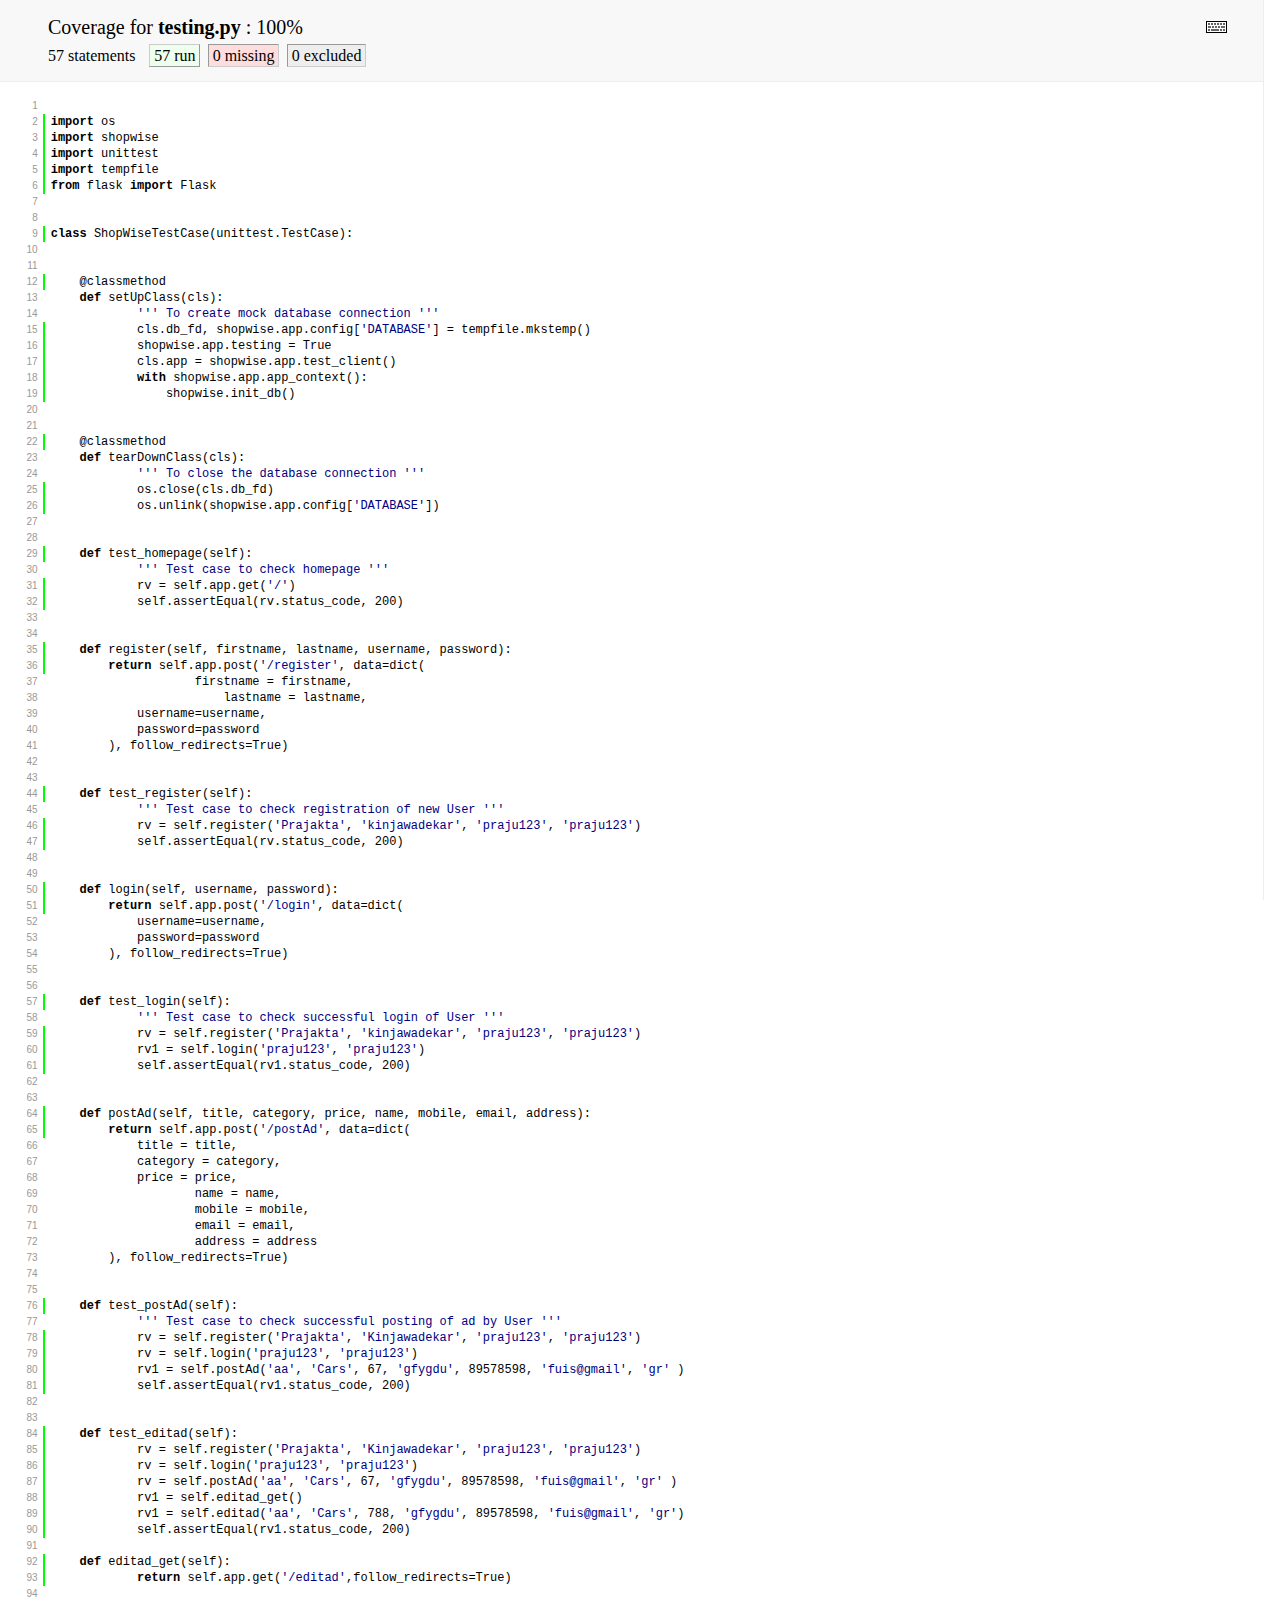
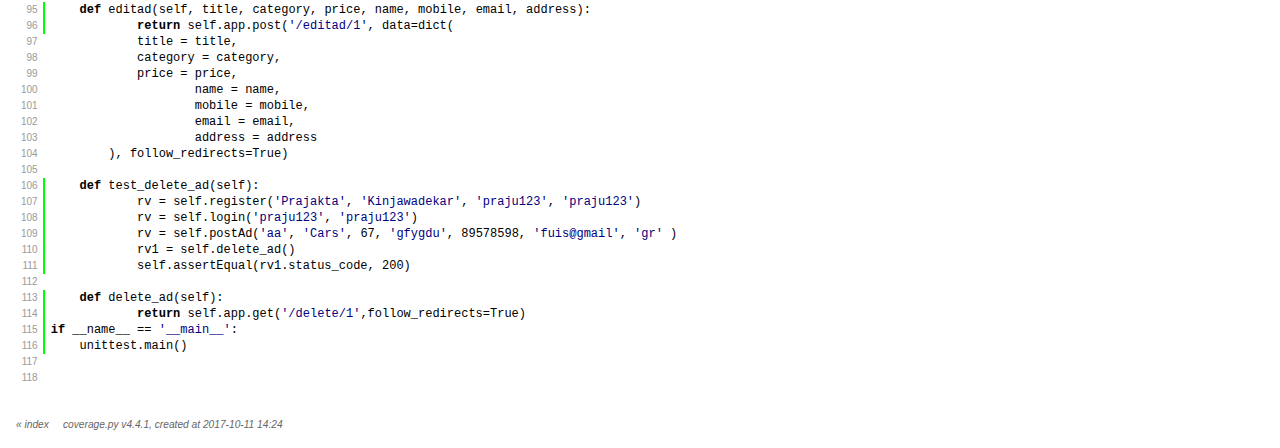
<file: htmlcov/testing_py.html>
<!DOCTYPE html>
<html>
<head>
    <meta http-equiv="Content-Type" content="text/html; charset=utf-8">
    
    
    <meta http-equiv="X-UA-Compatible" content="IE=emulateIE7" />
    <title>Coverage for testing.py: 100%</title>
    <link rel="stylesheet" href="style.css" type="text/css">
    
    <script type="text/javascript" src="jquery.min.js"></script>
    <script type="text/javascript" src="jquery.hotkeys.js"></script>
    <script type="text/javascript" src="jquery.isonscreen.js"></script>
    <script type="text/javascript" src="coverage_html.js"></script>
    <script type="text/javascript">
        jQuery(document).ready(coverage.pyfile_ready);
    </script>
</head>
<body class="pyfile">

<div id="header">
    <div class="content">
        <h1>Coverage for <b>testing.py</b> :
            <span class="pc_cov">100%</span>
        </h1>

        <img id="keyboard_icon" src="keybd_closed.png" alt="Show keyboard shortcuts" />

        <h2 class="stats">
            57 statements &nbsp;
            <span class="run hide_run shortkey_r button_toggle_run">57 run</span>
            <span class="mis shortkey_m button_toggle_mis">0 missing</span>
            <span class="exc shortkey_x button_toggle_exc">0 excluded</span>

            
        </h2>
    </div>
</div>

<div class="help_panel">
    <img id="panel_icon" src="keybd_open.png" alt="Hide keyboard shortcuts" />
    <p class="legend">Hot-keys on this page</p>
    <div>
    <p class="keyhelp">
        <span class="key">r</span>
        <span class="key">m</span>
        <span class="key">x</span>
        <span class="key">p</span> &nbsp; toggle line displays
    </p>
    <p class="keyhelp">
        <span class="key">j</span>
        <span class="key">k</span> &nbsp; next/prev highlighted chunk
    </p>
    <p class="keyhelp">
        <span class="key">0</span> &nbsp; (zero) top of page
    </p>
    <p class="keyhelp">
        <span class="key">1</span> &nbsp; (one) first highlighted chunk
    </p>
    </div>
</div>

<div id="source">
    <table>
        <tr>
            <td class="linenos">
<p id="n1" class="pln"><a href="#n1">1</a></p>
<p id="n2" class="stm run hide_run"><a href="#n2">2</a></p>
<p id="n3" class="stm run hide_run"><a href="#n3">3</a></p>
<p id="n4" class="stm run hide_run"><a href="#n4">4</a></p>
<p id="n5" class="stm run hide_run"><a href="#n5">5</a></p>
<p id="n6" class="stm run hide_run"><a href="#n6">6</a></p>
<p id="n7" class="pln"><a href="#n7">7</a></p>
<p id="n8" class="pln"><a href="#n8">8</a></p>
<p id="n9" class="stm run hide_run"><a href="#n9">9</a></p>
<p id="n10" class="pln"><a href="#n10">10</a></p>
<p id="n11" class="pln"><a href="#n11">11</a></p>
<p id="n12" class="stm run hide_run"><a href="#n12">12</a></p>
<p id="n13" class="pln"><a href="#n13">13</a></p>
<p id="n14" class="pln"><a href="#n14">14</a></p>
<p id="n15" class="stm run hide_run"><a href="#n15">15</a></p>
<p id="n16" class="stm run hide_run"><a href="#n16">16</a></p>
<p id="n17" class="stm run hide_run"><a href="#n17">17</a></p>
<p id="n18" class="stm run hide_run"><a href="#n18">18</a></p>
<p id="n19" class="stm run hide_run"><a href="#n19">19</a></p>
<p id="n20" class="pln"><a href="#n20">20</a></p>
<p id="n21" class="pln"><a href="#n21">21</a></p>
<p id="n22" class="stm run hide_run"><a href="#n22">22</a></p>
<p id="n23" class="pln"><a href="#n23">23</a></p>
<p id="n24" class="pln"><a href="#n24">24</a></p>
<p id="n25" class="stm run hide_run"><a href="#n25">25</a></p>
<p id="n26" class="stm run hide_run"><a href="#n26">26</a></p>
<p id="n27" class="pln"><a href="#n27">27</a></p>
<p id="n28" class="pln"><a href="#n28">28</a></p>
<p id="n29" class="stm run hide_run"><a href="#n29">29</a></p>
<p id="n30" class="pln"><a href="#n30">30</a></p>
<p id="n31" class="stm run hide_run"><a href="#n31">31</a></p>
<p id="n32" class="stm run hide_run"><a href="#n32">32</a></p>
<p id="n33" class="pln"><a href="#n33">33</a></p>
<p id="n34" class="pln"><a href="#n34">34</a></p>
<p id="n35" class="stm run hide_run"><a href="#n35">35</a></p>
<p id="n36" class="stm run hide_run"><a href="#n36">36</a></p>
<p id="n37" class="pln"><a href="#n37">37</a></p>
<p id="n38" class="pln"><a href="#n38">38</a></p>
<p id="n39" class="pln"><a href="#n39">39</a></p>
<p id="n40" class="pln"><a href="#n40">40</a></p>
<p id="n41" class="pln"><a href="#n41">41</a></p>
<p id="n42" class="pln"><a href="#n42">42</a></p>
<p id="n43" class="pln"><a href="#n43">43</a></p>
<p id="n44" class="stm run hide_run"><a href="#n44">44</a></p>
<p id="n45" class="pln"><a href="#n45">45</a></p>
<p id="n46" class="stm run hide_run"><a href="#n46">46</a></p>
<p id="n47" class="stm run hide_run"><a href="#n47">47</a></p>
<p id="n48" class="pln"><a href="#n48">48</a></p>
<p id="n49" class="pln"><a href="#n49">49</a></p>
<p id="n50" class="stm run hide_run"><a href="#n50">50</a></p>
<p id="n51" class="stm run hide_run"><a href="#n51">51</a></p>
<p id="n52" class="pln"><a href="#n52">52</a></p>
<p id="n53" class="pln"><a href="#n53">53</a></p>
<p id="n54" class="pln"><a href="#n54">54</a></p>
<p id="n55" class="pln"><a href="#n55">55</a></p>
<p id="n56" class="pln"><a href="#n56">56</a></p>
<p id="n57" class="stm run hide_run"><a href="#n57">57</a></p>
<p id="n58" class="pln"><a href="#n58">58</a></p>
<p id="n59" class="stm run hide_run"><a href="#n59">59</a></p>
<p id="n60" class="stm run hide_run"><a href="#n60">60</a></p>
<p id="n61" class="stm run hide_run"><a href="#n61">61</a></p>
<p id="n62" class="pln"><a href="#n62">62</a></p>
<p id="n63" class="pln"><a href="#n63">63</a></p>
<p id="n64" class="stm run hide_run"><a href="#n64">64</a></p>
<p id="n65" class="stm run hide_run"><a href="#n65">65</a></p>
<p id="n66" class="pln"><a href="#n66">66</a></p>
<p id="n67" class="pln"><a href="#n67">67</a></p>
<p id="n68" class="pln"><a href="#n68">68</a></p>
<p id="n69" class="pln"><a href="#n69">69</a></p>
<p id="n70" class="pln"><a href="#n70">70</a></p>
<p id="n71" class="pln"><a href="#n71">71</a></p>
<p id="n72" class="pln"><a href="#n72">72</a></p>
<p id="n73" class="pln"><a href="#n73">73</a></p>
<p id="n74" class="pln"><a href="#n74">74</a></p>
<p id="n75" class="pln"><a href="#n75">75</a></p>
<p id="n76" class="stm run hide_run"><a href="#n76">76</a></p>
<p id="n77" class="pln"><a href="#n77">77</a></p>
<p id="n78" class="stm run hide_run"><a href="#n78">78</a></p>
<p id="n79" class="stm run hide_run"><a href="#n79">79</a></p>
<p id="n80" class="stm run hide_run"><a href="#n80">80</a></p>
<p id="n81" class="stm run hide_run"><a href="#n81">81</a></p>
<p id="n82" class="pln"><a href="#n82">82</a></p>
<p id="n83" class="pln"><a href="#n83">83</a></p>
<p id="n84" class="stm run hide_run"><a href="#n84">84</a></p>
<p id="n85" class="stm run hide_run"><a href="#n85">85</a></p>
<p id="n86" class="stm run hide_run"><a href="#n86">86</a></p>
<p id="n87" class="stm run hide_run"><a href="#n87">87</a></p>
<p id="n88" class="stm run hide_run"><a href="#n88">88</a></p>
<p id="n89" class="stm run hide_run"><a href="#n89">89</a></p>
<p id="n90" class="stm run hide_run"><a href="#n90">90</a></p>
<p id="n91" class="pln"><a href="#n91">91</a></p>
<p id="n92" class="stm run hide_run"><a href="#n92">92</a></p>
<p id="n93" class="stm run hide_run"><a href="#n93">93</a></p>
<p id="n94" class="pln"><a href="#n94">94</a></p>
<p id="n95" class="stm run hide_run"><a href="#n95">95</a></p>
<p id="n96" class="stm run hide_run"><a href="#n96">96</a></p>
<p id="n97" class="pln"><a href="#n97">97</a></p>
<p id="n98" class="pln"><a href="#n98">98</a></p>
<p id="n99" class="pln"><a href="#n99">99</a></p>
<p id="n100" class="pln"><a href="#n100">100</a></p>
<p id="n101" class="pln"><a href="#n101">101</a></p>
<p id="n102" class="pln"><a href="#n102">102</a></p>
<p id="n103" class="pln"><a href="#n103">103</a></p>
<p id="n104" class="pln"><a href="#n104">104</a></p>
<p id="n105" class="pln"><a href="#n105">105</a></p>
<p id="n106" class="stm run hide_run"><a href="#n106">106</a></p>
<p id="n107" class="stm run hide_run"><a href="#n107">107</a></p>
<p id="n108" class="stm run hide_run"><a href="#n108">108</a></p>
<p id="n109" class="stm run hide_run"><a href="#n109">109</a></p>
<p id="n110" class="stm run hide_run"><a href="#n110">110</a></p>
<p id="n111" class="stm run hide_run"><a href="#n111">111</a></p>
<p id="n112" class="pln"><a href="#n112">112</a></p>
<p id="n113" class="stm run hide_run"><a href="#n113">113</a></p>
<p id="n114" class="stm run hide_run"><a href="#n114">114</a></p>
<p id="n115" class="stm run hide_run"><a href="#n115">115</a></p>
<p id="n116" class="stm run hide_run"><a href="#n116">116</a></p>
<p id="n117" class="pln"><a href="#n117">117</a></p>
<p id="n118" class="pln"><a href="#n118">118</a></p>

            </td>
            <td class="text">
<p id="t1" class="pln"><span class="strut">&nbsp;</span></p>
<p id="t2" class="stm run hide_run"><span class="key">import</span> <span class="nam">os</span><span class="strut">&nbsp;</span></p>
<p id="t3" class="stm run hide_run"><span class="key">import</span> <span class="nam">shopwise</span><span class="strut">&nbsp;</span></p>
<p id="t4" class="stm run hide_run"><span class="key">import</span> <span class="nam">unittest</span><span class="strut">&nbsp;</span></p>
<p id="t5" class="stm run hide_run"><span class="key">import</span> <span class="nam">tempfile</span><span class="strut">&nbsp;</span></p>
<p id="t6" class="stm run hide_run"><span class="key">from</span> <span class="nam">flask</span> <span class="key">import</span> <span class="nam">Flask</span><span class="strut">&nbsp;</span></p>
<p id="t7" class="pln"><span class="strut">&nbsp;</span></p>
<p id="t8" class="pln"><span class="strut">&nbsp;</span></p>
<p id="t9" class="stm run hide_run"><span class="key">class</span> <span class="nam">ShopWiseTestCase</span><span class="op">(</span><span class="nam">unittest</span><span class="op">.</span><span class="nam">TestCase</span><span class="op">)</span><span class="op">:</span><span class="strut">&nbsp;</span></p>
<p id="t10" class="pln"><span class="strut">&nbsp;</span></p>
<p id="t11" class="pln"><span class="strut">&nbsp;</span></p>
<p id="t12" class="stm run hide_run">    <span class="op">@</span><span class="nam">classmethod</span><span class="strut">&nbsp;</span></p>
<p id="t13" class="pln">    <span class="key">def</span> <span class="nam">setUpClass</span><span class="op">(</span><span class="nam">cls</span><span class="op">)</span><span class="op">:</span><span class="strut">&nbsp;</span></p>
<p id="t14" class="pln">            <span class="str">''' To create mock database connection '''</span><span class="strut">&nbsp;</span></p>
<p id="t15" class="stm run hide_run">            <span class="nam">cls</span><span class="op">.</span><span class="nam">db_fd</span><span class="op">,</span> <span class="nam">shopwise</span><span class="op">.</span><span class="nam">app</span><span class="op">.</span><span class="nam">config</span><span class="op">[</span><span class="str">'DATABASE'</span><span class="op">]</span> <span class="op">=</span> <span class="nam">tempfile</span><span class="op">.</span><span class="nam">mkstemp</span><span class="op">(</span><span class="op">)</span><span class="strut">&nbsp;</span></p>
<p id="t16" class="stm run hide_run">            <span class="nam">shopwise</span><span class="op">.</span><span class="nam">app</span><span class="op">.</span><span class="nam">testing</span> <span class="op">=</span> <span class="nam">True</span><span class="strut">&nbsp;</span></p>
<p id="t17" class="stm run hide_run">            <span class="nam">cls</span><span class="op">.</span><span class="nam">app</span> <span class="op">=</span> <span class="nam">shopwise</span><span class="op">.</span><span class="nam">app</span><span class="op">.</span><span class="nam">test_client</span><span class="op">(</span><span class="op">)</span><span class="strut">&nbsp;</span></p>
<p id="t18" class="stm run hide_run">            <span class="key">with</span> <span class="nam">shopwise</span><span class="op">.</span><span class="nam">app</span><span class="op">.</span><span class="nam">app_context</span><span class="op">(</span><span class="op">)</span><span class="op">:</span><span class="strut">&nbsp;</span></p>
<p id="t19" class="stm run hide_run">                <span class="nam">shopwise</span><span class="op">.</span><span class="nam">init_db</span><span class="op">(</span><span class="op">)</span><span class="strut">&nbsp;</span></p>
<p id="t20" class="pln"><span class="strut">&nbsp;</span></p>
<p id="t21" class="pln"><span class="strut">&nbsp;</span></p>
<p id="t22" class="stm run hide_run">    <span class="op">@</span><span class="nam">classmethod</span><span class="strut">&nbsp;</span></p>
<p id="t23" class="pln">    <span class="key">def</span> <span class="nam">tearDownClass</span><span class="op">(</span><span class="nam">cls</span><span class="op">)</span><span class="op">:</span><span class="strut">&nbsp;</span></p>
<p id="t24" class="pln">            <span class="str">''' To close the database connection '''</span><span class="strut">&nbsp;</span></p>
<p id="t25" class="stm run hide_run">            <span class="nam">os</span><span class="op">.</span><span class="nam">close</span><span class="op">(</span><span class="nam">cls</span><span class="op">.</span><span class="nam">db_fd</span><span class="op">)</span><span class="strut">&nbsp;</span></p>
<p id="t26" class="stm run hide_run">            <span class="nam">os</span><span class="op">.</span><span class="nam">unlink</span><span class="op">(</span><span class="nam">shopwise</span><span class="op">.</span><span class="nam">app</span><span class="op">.</span><span class="nam">config</span><span class="op">[</span><span class="str">'DATABASE'</span><span class="op">]</span><span class="op">)</span><span class="strut">&nbsp;</span></p>
<p id="t27" class="pln"><span class="strut">&nbsp;</span></p>
<p id="t28" class="pln"><span class="strut">&nbsp;</span></p>
<p id="t29" class="stm run hide_run">    <span class="key">def</span> <span class="nam">test_homepage</span><span class="op">(</span><span class="nam">self</span><span class="op">)</span><span class="op">:</span><span class="strut">&nbsp;</span></p>
<p id="t30" class="pln">            <span class="str">''' Test case to check homepage '''</span><span class="strut">&nbsp;</span></p>
<p id="t31" class="stm run hide_run">            <span class="nam">rv</span> <span class="op">=</span> <span class="nam">self</span><span class="op">.</span><span class="nam">app</span><span class="op">.</span><span class="nam">get</span><span class="op">(</span><span class="str">'/'</span><span class="op">)</span><span class="strut">&nbsp;</span></p>
<p id="t32" class="stm run hide_run">            <span class="nam">self</span><span class="op">.</span><span class="nam">assertEqual</span><span class="op">(</span><span class="nam">rv</span><span class="op">.</span><span class="nam">status_code</span><span class="op">,</span> <span class="num">200</span><span class="op">)</span><span class="strut">&nbsp;</span></p>
<p id="t33" class="pln"><span class="strut">&nbsp;</span></p>
<p id="t34" class="pln"><span class="strut">&nbsp;</span></p>
<p id="t35" class="stm run hide_run">    <span class="key">def</span> <span class="nam">register</span><span class="op">(</span><span class="nam">self</span><span class="op">,</span> <span class="nam">firstname</span><span class="op">,</span> <span class="nam">lastname</span><span class="op">,</span> <span class="nam">username</span><span class="op">,</span> <span class="nam">password</span><span class="op">)</span><span class="op">:</span><span class="strut">&nbsp;</span></p>
<p id="t36" class="stm run hide_run">        <span class="key">return</span> <span class="nam">self</span><span class="op">.</span><span class="nam">app</span><span class="op">.</span><span class="nam">post</span><span class="op">(</span><span class="str">'/register'</span><span class="op">,</span> <span class="nam">data</span><span class="op">=</span><span class="nam">dict</span><span class="op">(</span><span class="strut">&nbsp;</span></p>
<p id="t37" class="pln">                    <span class="nam">firstname</span> <span class="op">=</span> <span class="nam">firstname</span><span class="op">,</span><span class="strut">&nbsp;</span></p>
<p id="t38" class="pln">                        <span class="nam">lastname</span> <span class="op">=</span> <span class="nam">lastname</span><span class="op">,</span><span class="strut">&nbsp;</span></p>
<p id="t39" class="pln">            <span class="nam">username</span><span class="op">=</span><span class="nam">username</span><span class="op">,</span><span class="strut">&nbsp;</span></p>
<p id="t40" class="pln">            <span class="nam">password</span><span class="op">=</span><span class="nam">password</span><span class="strut">&nbsp;</span></p>
<p id="t41" class="pln">        <span class="op">)</span><span class="op">,</span> <span class="nam">follow_redirects</span><span class="op">=</span><span class="nam">True</span><span class="op">)</span><span class="strut">&nbsp;</span></p>
<p id="t42" class="pln"><span class="strut">&nbsp;</span></p>
<p id="t43" class="pln"><span class="strut">&nbsp;</span></p>
<p id="t44" class="stm run hide_run">    <span class="key">def</span> <span class="nam">test_register</span><span class="op">(</span><span class="nam">self</span><span class="op">)</span><span class="op">:</span><span class="strut">&nbsp;</span></p>
<p id="t45" class="pln">            <span class="str">''' Test case to check registration of new User '''</span><span class="strut">&nbsp;</span></p>
<p id="t46" class="stm run hide_run">            <span class="nam">rv</span> <span class="op">=</span> <span class="nam">self</span><span class="op">.</span><span class="nam">register</span><span class="op">(</span><span class="str">'Prajakta'</span><span class="op">,</span> <span class="str">'kinjawadekar'</span><span class="op">,</span> <span class="str">'praju123'</span><span class="op">,</span> <span class="str">'praju123'</span><span class="op">)</span><span class="strut">&nbsp;</span></p>
<p id="t47" class="stm run hide_run">            <span class="nam">self</span><span class="op">.</span><span class="nam">assertEqual</span><span class="op">(</span><span class="nam">rv</span><span class="op">.</span><span class="nam">status_code</span><span class="op">,</span> <span class="num">200</span><span class="op">)</span><span class="strut">&nbsp;</span></p>
<p id="t48" class="pln"><span class="strut">&nbsp;</span></p>
<p id="t49" class="pln"><span class="strut">&nbsp;</span></p>
<p id="t50" class="stm run hide_run">    <span class="key">def</span> <span class="nam">login</span><span class="op">(</span><span class="nam">self</span><span class="op">,</span> <span class="nam">username</span><span class="op">,</span> <span class="nam">password</span><span class="op">)</span><span class="op">:</span><span class="strut">&nbsp;</span></p>
<p id="t51" class="stm run hide_run">        <span class="key">return</span> <span class="nam">self</span><span class="op">.</span><span class="nam">app</span><span class="op">.</span><span class="nam">post</span><span class="op">(</span><span class="str">'/login'</span><span class="op">,</span> <span class="nam">data</span><span class="op">=</span><span class="nam">dict</span><span class="op">(</span><span class="strut">&nbsp;</span></p>
<p id="t52" class="pln">            <span class="nam">username</span><span class="op">=</span><span class="nam">username</span><span class="op">,</span><span class="strut">&nbsp;</span></p>
<p id="t53" class="pln">            <span class="nam">password</span><span class="op">=</span><span class="nam">password</span><span class="strut">&nbsp;</span></p>
<p id="t54" class="pln">        <span class="op">)</span><span class="op">,</span> <span class="nam">follow_redirects</span><span class="op">=</span><span class="nam">True</span><span class="op">)</span><span class="strut">&nbsp;</span></p>
<p id="t55" class="pln"><span class="strut">&nbsp;</span></p>
<p id="t56" class="pln"><span class="strut">&nbsp;</span></p>
<p id="t57" class="stm run hide_run">    <span class="key">def</span> <span class="nam">test_login</span><span class="op">(</span><span class="nam">self</span><span class="op">)</span><span class="op">:</span><span class="strut">&nbsp;</span></p>
<p id="t58" class="pln">            <span class="str">''' Test case to check successful login of User '''</span><span class="strut">&nbsp;</span></p>
<p id="t59" class="stm run hide_run">            <span class="nam">rv</span> <span class="op">=</span> <span class="nam">self</span><span class="op">.</span><span class="nam">register</span><span class="op">(</span><span class="str">'Prajakta'</span><span class="op">,</span> <span class="str">'kinjawadekar'</span><span class="op">,</span> <span class="str">'praju123'</span><span class="op">,</span> <span class="str">'praju123'</span><span class="op">)</span><span class="strut">&nbsp;</span></p>
<p id="t60" class="stm run hide_run">            <span class="nam">rv1</span> <span class="op">=</span> <span class="nam">self</span><span class="op">.</span><span class="nam">login</span><span class="op">(</span><span class="str">'praju123'</span><span class="op">,</span> <span class="str">'praju123'</span><span class="op">)</span><span class="strut">&nbsp;</span></p>
<p id="t61" class="stm run hide_run">            <span class="nam">self</span><span class="op">.</span><span class="nam">assertEqual</span><span class="op">(</span><span class="nam">rv1</span><span class="op">.</span><span class="nam">status_code</span><span class="op">,</span> <span class="num">200</span><span class="op">)</span><span class="strut">&nbsp;</span></p>
<p id="t62" class="pln"><span class="strut">&nbsp;</span></p>
<p id="t63" class="pln"><span class="strut">&nbsp;</span></p>
<p id="t64" class="stm run hide_run">    <span class="key">def</span> <span class="nam">postAd</span><span class="op">(</span><span class="nam">self</span><span class="op">,</span> <span class="nam">title</span><span class="op">,</span> <span class="nam">category</span><span class="op">,</span> <span class="nam">price</span><span class="op">,</span> <span class="nam">name</span><span class="op">,</span> <span class="nam">mobile</span><span class="op">,</span> <span class="nam">email</span><span class="op">,</span> <span class="nam">address</span><span class="op">)</span><span class="op">:</span><span class="strut">&nbsp;</span></p>
<p id="t65" class="stm run hide_run">        <span class="key">return</span> <span class="nam">self</span><span class="op">.</span><span class="nam">app</span><span class="op">.</span><span class="nam">post</span><span class="op">(</span><span class="str">'/postAd'</span><span class="op">,</span> <span class="nam">data</span><span class="op">=</span><span class="nam">dict</span><span class="op">(</span><span class="strut">&nbsp;</span></p>
<p id="t66" class="pln">            <span class="nam">title</span> <span class="op">=</span> <span class="nam">title</span><span class="op">,</span><span class="strut">&nbsp;</span></p>
<p id="t67" class="pln">            <span class="nam">category</span> <span class="op">=</span> <span class="nam">category</span><span class="op">,</span><span class="strut">&nbsp;</span></p>
<p id="t68" class="pln">            <span class="nam">price</span> <span class="op">=</span> <span class="nam">price</span><span class="op">,</span><span class="strut">&nbsp;</span></p>
<p id="t69" class="pln">                    <span class="nam">name</span> <span class="op">=</span> <span class="nam">name</span><span class="op">,</span><span class="strut">&nbsp;</span></p>
<p id="t70" class="pln">                    <span class="nam">mobile</span> <span class="op">=</span> <span class="nam">mobile</span><span class="op">,</span><span class="strut">&nbsp;</span></p>
<p id="t71" class="pln">                    <span class="nam">email</span> <span class="op">=</span> <span class="nam">email</span><span class="op">,</span><span class="strut">&nbsp;</span></p>
<p id="t72" class="pln">                    <span class="nam">address</span> <span class="op">=</span> <span class="nam">address</span><span class="strut">&nbsp;</span></p>
<p id="t73" class="pln">        <span class="op">)</span><span class="op">,</span> <span class="nam">follow_redirects</span><span class="op">=</span><span class="nam">True</span><span class="op">)</span><span class="strut">&nbsp;</span></p>
<p id="t74" class="pln"><span class="strut">&nbsp;</span></p>
<p id="t75" class="pln"><span class="strut">&nbsp;</span></p>
<p id="t76" class="stm run hide_run">    <span class="key">def</span> <span class="nam">test_postAd</span><span class="op">(</span><span class="nam">self</span><span class="op">)</span><span class="op">:</span><span class="strut">&nbsp;</span></p>
<p id="t77" class="pln">            <span class="str">''' Test case to check successful posting of ad by User '''</span><span class="strut">&nbsp;</span></p>
<p id="t78" class="stm run hide_run">            <span class="nam">rv</span> <span class="op">=</span> <span class="nam">self</span><span class="op">.</span><span class="nam">register</span><span class="op">(</span><span class="str">'Prajakta'</span><span class="op">,</span> <span class="str">'Kinjawadekar'</span><span class="op">,</span> <span class="str">'praju123'</span><span class="op">,</span> <span class="str">'praju123'</span><span class="op">)</span><span class="strut">&nbsp;</span></p>
<p id="t79" class="stm run hide_run">            <span class="nam">rv</span> <span class="op">=</span> <span class="nam">self</span><span class="op">.</span><span class="nam">login</span><span class="op">(</span><span class="str">'praju123'</span><span class="op">,</span> <span class="str">'praju123'</span><span class="op">)</span><span class="strut">&nbsp;</span></p>
<p id="t80" class="stm run hide_run">            <span class="nam">rv1</span> <span class="op">=</span> <span class="nam">self</span><span class="op">.</span><span class="nam">postAd</span><span class="op">(</span><span class="str">'aa'</span><span class="op">,</span> <span class="str">'Cars'</span><span class="op">,</span> <span class="num">67</span><span class="op">,</span> <span class="str">'gfygdu'</span><span class="op">,</span> <span class="num">89578598</span><span class="op">,</span> <span class="str">'fuis@gmail'</span><span class="op">,</span> <span class="str">'gr'</span> <span class="op">)</span><span class="strut">&nbsp;</span></p>
<p id="t81" class="stm run hide_run">            <span class="nam">self</span><span class="op">.</span><span class="nam">assertEqual</span><span class="op">(</span><span class="nam">rv1</span><span class="op">.</span><span class="nam">status_code</span><span class="op">,</span> <span class="num">200</span><span class="op">)</span><span class="strut">&nbsp;</span></p>
<p id="t82" class="pln"><span class="strut">&nbsp;</span></p>
<p id="t83" class="pln"><span class="strut">&nbsp;</span></p>
<p id="t84" class="stm run hide_run">    <span class="key">def</span> <span class="nam">test_editad</span><span class="op">(</span><span class="nam">self</span><span class="op">)</span><span class="op">:</span><span class="strut">&nbsp;</span></p>
<p id="t85" class="stm run hide_run">            <span class="nam">rv</span> <span class="op">=</span> <span class="nam">self</span><span class="op">.</span><span class="nam">register</span><span class="op">(</span><span class="str">'Prajakta'</span><span class="op">,</span> <span class="str">'Kinjawadekar'</span><span class="op">,</span> <span class="str">'praju123'</span><span class="op">,</span> <span class="str">'praju123'</span><span class="op">)</span><span class="strut">&nbsp;</span></p>
<p id="t86" class="stm run hide_run">            <span class="nam">rv</span> <span class="op">=</span> <span class="nam">self</span><span class="op">.</span><span class="nam">login</span><span class="op">(</span><span class="str">'praju123'</span><span class="op">,</span> <span class="str">'praju123'</span><span class="op">)</span><span class="strut">&nbsp;</span></p>
<p id="t87" class="stm run hide_run">            <span class="nam">rv</span> <span class="op">=</span> <span class="nam">self</span><span class="op">.</span><span class="nam">postAd</span><span class="op">(</span><span class="str">'aa'</span><span class="op">,</span> <span class="str">'Cars'</span><span class="op">,</span> <span class="num">67</span><span class="op">,</span> <span class="str">'gfygdu'</span><span class="op">,</span> <span class="num">89578598</span><span class="op">,</span> <span class="str">'fuis@gmail'</span><span class="op">,</span> <span class="str">'gr'</span> <span class="op">)</span><span class="strut">&nbsp;</span></p>
<p id="t88" class="stm run hide_run">            <span class="nam">rv1</span> <span class="op">=</span> <span class="nam">self</span><span class="op">.</span><span class="nam">editad_get</span><span class="op">(</span><span class="op">)</span><span class="strut">&nbsp;</span></p>
<p id="t89" class="stm run hide_run">            <span class="nam">rv1</span> <span class="op">=</span> <span class="nam">self</span><span class="op">.</span><span class="nam">editad</span><span class="op">(</span><span class="str">'aa'</span><span class="op">,</span> <span class="str">'Cars'</span><span class="op">,</span> <span class="num">788</span><span class="op">,</span> <span class="str">'gfygdu'</span><span class="op">,</span> <span class="num">89578598</span><span class="op">,</span> <span class="str">'fuis@gmail'</span><span class="op">,</span> <span class="str">'gr'</span><span class="op">)</span><span class="strut">&nbsp;</span></p>
<p id="t90" class="stm run hide_run">            <span class="nam">self</span><span class="op">.</span><span class="nam">assertEqual</span><span class="op">(</span><span class="nam">rv1</span><span class="op">.</span><span class="nam">status_code</span><span class="op">,</span> <span class="num">200</span><span class="op">)</span><span class="strut">&nbsp;</span></p>
<p id="t91" class="pln"><span class="strut">&nbsp;</span></p>
<p id="t92" class="stm run hide_run">    <span class="key">def</span> <span class="nam">editad_get</span><span class="op">(</span><span class="nam">self</span><span class="op">)</span><span class="op">:</span><span class="strut">&nbsp;</span></p>
<p id="t93" class="stm run hide_run">            <span class="key">return</span> <span class="nam">self</span><span class="op">.</span><span class="nam">app</span><span class="op">.</span><span class="nam">get</span><span class="op">(</span><span class="str">'/editad'</span><span class="op">,</span><span class="nam">follow_redirects</span><span class="op">=</span><span class="nam">True</span><span class="op">)</span><span class="strut">&nbsp;</span></p>
<p id="t94" class="pln"><span class="strut">&nbsp;</span></p>
<p id="t95" class="stm run hide_run">    <span class="key">def</span> <span class="nam">editad</span><span class="op">(</span><span class="nam">self</span><span class="op">,</span> <span class="nam">title</span><span class="op">,</span> <span class="nam">category</span><span class="op">,</span> <span class="nam">price</span><span class="op">,</span> <span class="nam">name</span><span class="op">,</span> <span class="nam">mobile</span><span class="op">,</span> <span class="nam">email</span><span class="op">,</span> <span class="nam">address</span><span class="op">)</span><span class="op">:</span><span class="strut">&nbsp;</span></p>
<p id="t96" class="stm run hide_run">            <span class="key">return</span> <span class="nam">self</span><span class="op">.</span><span class="nam">app</span><span class="op">.</span><span class="nam">post</span><span class="op">(</span><span class="str">'/editad/1'</span><span class="op">,</span> <span class="nam">data</span><span class="op">=</span><span class="nam">dict</span><span class="op">(</span><span class="strut">&nbsp;</span></p>
<p id="t97" class="pln">            <span class="nam">title</span> <span class="op">=</span> <span class="nam">title</span><span class="op">,</span><span class="strut">&nbsp;</span></p>
<p id="t98" class="pln">            <span class="nam">category</span> <span class="op">=</span> <span class="nam">category</span><span class="op">,</span><span class="strut">&nbsp;</span></p>
<p id="t99" class="pln">            <span class="nam">price</span> <span class="op">=</span> <span class="nam">price</span><span class="op">,</span><span class="strut">&nbsp;</span></p>
<p id="t100" class="pln">                    <span class="nam">name</span> <span class="op">=</span> <span class="nam">name</span><span class="op">,</span><span class="strut">&nbsp;</span></p>
<p id="t101" class="pln">                    <span class="nam">mobile</span> <span class="op">=</span> <span class="nam">mobile</span><span class="op">,</span><span class="strut">&nbsp;</span></p>
<p id="t102" class="pln">                    <span class="nam">email</span> <span class="op">=</span> <span class="nam">email</span><span class="op">,</span><span class="strut">&nbsp;</span></p>
<p id="t103" class="pln">                    <span class="nam">address</span> <span class="op">=</span> <span class="nam">address</span><span class="strut">&nbsp;</span></p>
<p id="t104" class="pln">        <span class="op">)</span><span class="op">,</span> <span class="nam">follow_redirects</span><span class="op">=</span><span class="nam">True</span><span class="op">)</span><span class="strut">&nbsp;</span></p>
<p id="t105" class="pln"><span class="strut">&nbsp;</span></p>
<p id="t106" class="stm run hide_run">    <span class="key">def</span> <span class="nam">test_delete_ad</span><span class="op">(</span><span class="nam">self</span><span class="op">)</span><span class="op">:</span><span class="strut">&nbsp;</span></p>
<p id="t107" class="stm run hide_run">            <span class="nam">rv</span> <span class="op">=</span> <span class="nam">self</span><span class="op">.</span><span class="nam">register</span><span class="op">(</span><span class="str">'Prajakta'</span><span class="op">,</span> <span class="str">'Kinjawadekar'</span><span class="op">,</span> <span class="str">'praju123'</span><span class="op">,</span> <span class="str">'praju123'</span><span class="op">)</span><span class="strut">&nbsp;</span></p>
<p id="t108" class="stm run hide_run">            <span class="nam">rv</span> <span class="op">=</span> <span class="nam">self</span><span class="op">.</span><span class="nam">login</span><span class="op">(</span><span class="str">'praju123'</span><span class="op">,</span> <span class="str">'praju123'</span><span class="op">)</span><span class="strut">&nbsp;</span></p>
<p id="t109" class="stm run hide_run">            <span class="nam">rv</span> <span class="op">=</span> <span class="nam">self</span><span class="op">.</span><span class="nam">postAd</span><span class="op">(</span><span class="str">'aa'</span><span class="op">,</span> <span class="str">'Cars'</span><span class="op">,</span> <span class="num">67</span><span class="op">,</span> <span class="str">'gfygdu'</span><span class="op">,</span> <span class="num">89578598</span><span class="op">,</span> <span class="str">'fuis@gmail'</span><span class="op">,</span> <span class="str">'gr'</span> <span class="op">)</span><span class="strut">&nbsp;</span></p>
<p id="t110" class="stm run hide_run">            <span class="nam">rv1</span> <span class="op">=</span> <span class="nam">self</span><span class="op">.</span><span class="nam">delete_ad</span><span class="op">(</span><span class="op">)</span><span class="strut">&nbsp;</span></p>
<p id="t111" class="stm run hide_run">            <span class="nam">self</span><span class="op">.</span><span class="nam">assertEqual</span><span class="op">(</span><span class="nam">rv1</span><span class="op">.</span><span class="nam">status_code</span><span class="op">,</span> <span class="num">200</span><span class="op">)</span><span class="strut">&nbsp;</span></p>
<p id="t112" class="pln"><span class="strut">&nbsp;</span></p>
<p id="t113" class="stm run hide_run">    <span class="key">def</span> <span class="nam">delete_ad</span><span class="op">(</span><span class="nam">self</span><span class="op">)</span><span class="op">:</span><span class="strut">&nbsp;</span></p>
<p id="t114" class="stm run hide_run">            <span class="key">return</span> <span class="nam">self</span><span class="op">.</span><span class="nam">app</span><span class="op">.</span><span class="nam">get</span><span class="op">(</span><span class="str">'/delete/1'</span><span class="op">,</span><span class="nam">follow_redirects</span><span class="op">=</span><span class="nam">True</span><span class="op">)</span><span class="strut">&nbsp;</span></p>
<p id="t115" class="stm run hide_run"><span class="key">if</span> <span class="nam">__name__</span> <span class="op">==</span> <span class="str">'__main__'</span><span class="op">:</span><span class="strut">&nbsp;</span></p>
<p id="t116" class="stm run hide_run">    <span class="nam">unittest</span><span class="op">.</span><span class="nam">main</span><span class="op">(</span><span class="op">)</span><span class="strut">&nbsp;</span></p>
<p id="t117" class="pln"><span class="strut">&nbsp;</span></p>
<p id="t118" class="pln"><span class="strut">&nbsp;</span></p>

            </td>
        </tr>
    </table>
</div>

<div id="footer">
    <div class="content">
        <p>
            <a class="nav" href="index.html">&#xab; index</a> &nbsp; &nbsp; <a class="nav" href="https://coverage.readthedocs.io">coverage.py v4.4.1</a>,
            created at 2017-10-11 14:24
        </p>
    </div>
</div>

</body>
</html>
</file>
<file: htmlcov/style.css>
/* Licensed under the Apache License: http://www.apache.org/licenses/LICENSE-2.0 */
/* For details: https://bitbucket.org/ned/coveragepy/src/default/NOTICE.txt */

/* CSS styles for coverage.py. */

/* Page-wide styles */
html, body, h1, h2, h3, p, table, td, th {
    margin: 0;
    padding: 0;
    border: 0;
    outline: 0;
    font-weight: inherit;
    font-style: inherit;
    font-size: 100%;
    font-family: inherit;
    vertical-align: baseline;
    }

/* Set baseline grid to 16 pt. */
body {
    font-family: georgia, serif;
    font-size: 1em;
    }

html>body {
    font-size: 16px;
    }

/* Set base font size to 12/16 */
p {
    font-size: .75em;           /* 12/16 */
    line-height: 1.33333333em;  /* 16/12 */
    }

table {
    border-collapse: collapse;
    }
td {
    vertical-align: top;
}
table tr.hidden {
    display: none !important;
    }

p#no_rows {
    display: none;
    font-size: 1.2em;
    }

a.nav {
    text-decoration: none;
    color: inherit;
    }
a.nav:hover {
    text-decoration: underline;
    color: inherit;
    }

/* Page structure */
#header {
    background: #f8f8f8;
    width: 100%;
    border-bottom: 1px solid #eee;
    }

#source {
    padding: 1em;
    font-family: Consolas, "Liberation Mono", Menlo, Courier, monospace;
    }

.indexfile #footer {
    margin: 1em 3em;
    }

.pyfile #footer {
    margin: 1em 1em;
    }

#footer .content {
    padding: 0;
    font-size: 85%;
    font-family: verdana, sans-serif;
    color: #666666;
    font-style: italic;
    }

#index {
    margin: 1em 0 0 3em;
    }

/* Header styles */
#header .content {
    padding: 1em 3em;
    }

h1 {
    font-size: 1.25em;
    display: inline-block;
}

#filter_container {
    display: inline-block;
    float: right;
    margin: 0 2em 0 0;
}
#filter_container input {
    width: 10em;
}

h2.stats {
    margin-top: .5em;
    font-size: 1em;
}
.stats span {
    border: 1px solid;
    padding: .1em .25em;
    margin: 0 .1em;
    cursor: pointer;
    border-color: #999 #ccc #ccc #999;
}
.stats span.hide_run, .stats span.hide_exc,
.stats span.hide_mis, .stats span.hide_par,
.stats span.par.hide_run.hide_par {
    border-color: #ccc #999 #999 #ccc;
}
.stats span.par.hide_run {
    border-color: #999 #ccc #ccc #999;
}

.stats span.run {
    background: #ddffdd;
}
.stats span.exc {
    background: #eeeeee;
}
.stats span.mis {
    background: #ffdddd;
}
.stats span.hide_run {
    background: #eeffee;
}
.stats span.hide_exc {
    background: #f5f5f5;
}
.stats span.hide_mis {
    background: #ffeeee;
}
.stats span.par {
    background: #ffffaa;
}
.stats span.hide_par {
    background: #ffffcc;
}

/* Help panel */
#keyboard_icon {
    float: right;
    margin: 5px;
    cursor: pointer;
}

.help_panel {
    position: absolute;
    background: #ffffcc;
    padding: .5em;
    border: 1px solid #883;
    display: none;
}

.indexfile .help_panel {
    width: 20em; height: 4em;
}

.pyfile .help_panel {
    width: 16em; height: 8em;
}

.help_panel .legend {
    font-style: italic;
    margin-bottom: 1em;
}

#panel_icon {
    float: right;
    cursor: pointer;
}

.keyhelp {
    margin: .75em;
}

.keyhelp .key {
    border: 1px solid black;
    border-color: #888 #333 #333 #888;
    padding: .1em .35em;
    font-family: monospace;
    font-weight: bold;
    background: #eee;
}

/* Source file styles */
.linenos p {
    text-align: right;
    margin: 0;
    padding: 0 .5em;
    color: #999999;
    font-family: verdana, sans-serif;
    font-size: .625em;   /* 10/16 */
    line-height: 1.6em;  /* 16/10 */
    }
.linenos p.highlight {
    background: #ffdd00;
    }
.linenos p a {
    text-decoration: none;
    color: #999999;
    }
.linenos p a:hover {
    text-decoration: underline;
    color: #999999;
    }

td.text {
    width: 100%;
    }
.text p {
    margin: 0;
    padding: 0 0 0 .5em;
    border-left: 2px solid #ffffff;
    white-space: pre;
    position: relative;
    }

.text p.mis {
    background: #ffdddd;
    border-left: 2px solid #ff0000;
    }
.text p.run, .text p.run.hide_par {
    background: #ddffdd;
    border-left: 2px solid #00ff00;
    }
.text p.exc {
    background: #eeeeee;
    border-left: 2px solid #808080;
    }
.text p.par, .text p.par.hide_run {
    background: #ffffaa;
    border-left: 2px solid #eeee99;
    }
.text p.hide_run, .text p.hide_exc, .text p.hide_mis, .text p.hide_par,
.text p.hide_run.hide_par {
    background: inherit;
    }

.text span.annotate {
    font-family: georgia;
    color: #666;
    float: right;
    padding-right: .5em;
    }
.text p.hide_par span.annotate {
    display: none;
    }
.text span.annotate.long {
    display: none;
    }
.text p:hover span.annotate.long {
    display: block;
    max-width: 50%;
    white-space: normal;
    float: right;
    position: absolute;
    top: 1.75em;
    right: 1em;
    width: 30em;
    height: auto;
    color: #333;
    background: #ffffcc;
    border: 1px solid #888;
    padding: .25em .5em;
    z-index: 999;
    border-radius: .2em;
    box-shadow: #cccccc .2em .2em .2em;
    }

/* Syntax coloring */
.text .com {
    color: green;
    font-style: italic;
    line-height: 1px;
    }
.text .key {
    font-weight: bold;
    line-height: 1px;
    }
.text .str {
    color: #000080;
    }

/* index styles */
#index td, #index th {
    text-align: right;
    width: 5em;
    padding: .25em .5em;
    border-bottom: 1px solid #eee;
    }
#index th {
    font-style: italic;
    color: #333;
    border-bottom: 1px solid #ccc;
    cursor: pointer;
    }
#index th:hover {
    background: #eee;
    border-bottom: 1px solid #999;
    }
#index td.left, #index th.left {
    padding-left: 0;
    }
#index td.right, #index th.right {
    padding-right: 0;
    }
#index th.headerSortDown, #index th.headerSortUp {
    border-bottom: 1px solid #000;
    white-space: nowrap;
    background: #eee;
    }
#index th.headerSortDown:after {
    content: " ↓";
}
#index th.headerSortUp:after {
    content: " ↑";
}
#index td.name, #index th.name {
    text-align: left;
    width: auto;
    }
#index td.name a {
    text-decoration: none;
    color: #000;
    }
#index tr.total,
#index tr.total_dynamic {
    }
#index tr.total td,
#index tr.total_dynamic td {
    font-weight: bold;
    border-top: 1px solid #ccc;
    border-bottom: none;
    }
#index tr.file:hover {
    background: #eeeeee;
    }
#index tr.file:hover td.name {
    text-decoration: underline;
    color: #000;
    }

/* scroll marker styles */
#scroll_marker {
    position: fixed;
    right: 0;
    top: 0;
    width: 16px;
    height: 100%;
    background: white;
    border-left: 1px solid #eee;
    }

#scroll_marker .marker {
    background: #eedddd;
    position: absolute;
    min-height: 3px;
    width: 100%;
    }
</file>
